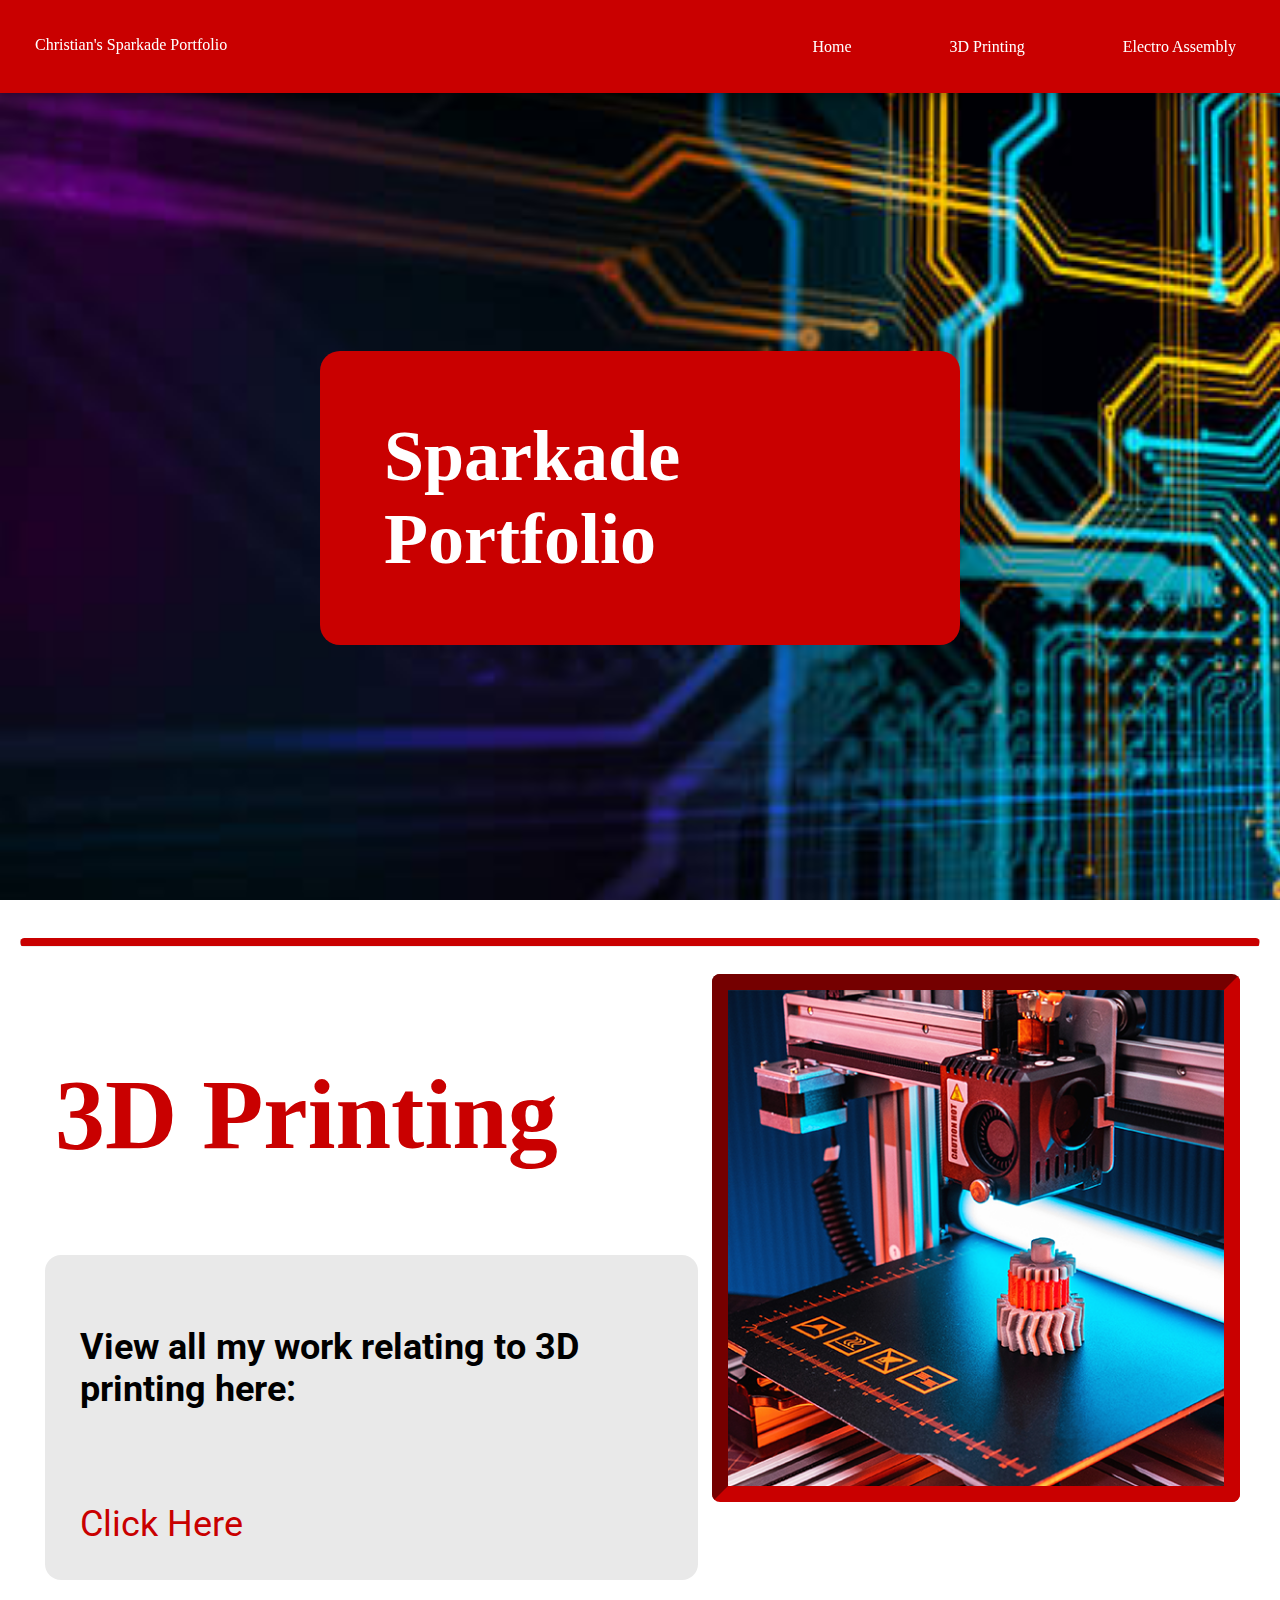
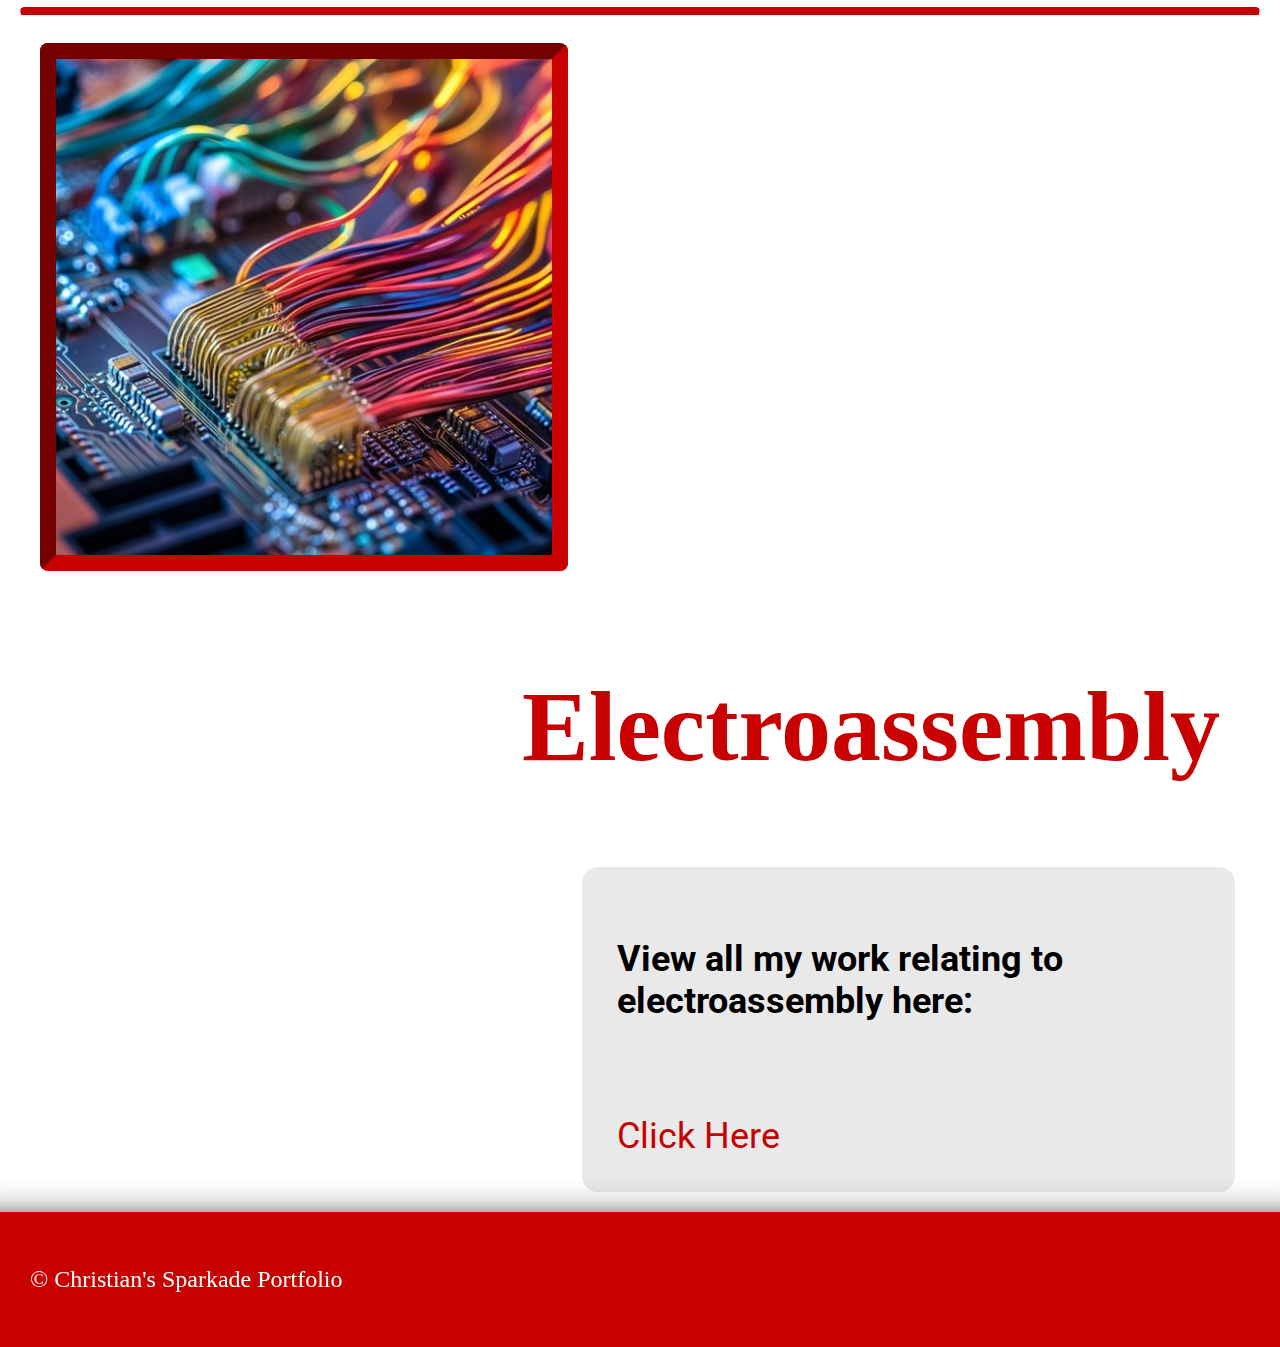
<file: index.html>
<!DOCTYPE html>
<html>
    <head>
        <title>Christian's Programming Site</title>
        <meta name="viewport" content="width=device-width, initial-scale=1.0">
        <link rel="stylesheet" href="style.css">
        <link rel="preconnect" href="https://fonts.googleapis.com">
        <link rel="preconnect" href="https://fonts.gstatic.com" crossorigin>
        <link href="https://fonts.googleapis.com/css2?family=Roboto:ital,wght@0,100..900;1,100..900&display=swap" rel="stylesheet">
        <link href="https://fonts.cdnfonts.com/css/product-sans" rel="stylesheet">
    </head>
    <body>
        <nav>
            <p>
                <span id="title">Christian's Sparkade Portfolio</span> 
                <span>
                    <button class="button" id="electroButton">Electro Assembly</button> 
                    <button class="button" id="threeDbutton">3D Printing</button>
                    <button class="button" id="homeButton">Home</button>
                </span>
            </p>
        </nav>
        <div class="homeHeader">
            <img id="headerBanner" src="Images/programming.jpg">
        </div>
        <div>
            <h1 id="homeHeaderText">Sparkade Portfolio</h1>
        </div>
        <main>
            <div class="content">
                <hr class="horizontalLine">
                <br>
                <div class="overHeader">
                    <img src="Images/3dprinting.png" id="contentImage" style="float:right; margin-right:20px">
                    <h2 id="contentHeader" >3D Printing</h2>
                    <div class="headers">
                        <p id="subHeading">View all my work relating to 3D printing here:</p>
                        <br><br><br>
                        <a href="3Dprinting.html" class="headingLink">Click Here</a>
                    </div>
                </div>
                <br>
                <hr class="horizontalLine">
                <br>
                <img src="Images/circuitry.jpg" id="contentImage" style="float: left; margin-right: 10px; margin-bottom: 15px; margin-left: 20px;">
                <h2 id="contentHeader" style="float: right; margin-right: 40px;">Electroassembly</h2>
                <div class="headers" style="float: right; margin-right: 25px;">
                    <p id="subHeading">View all my work relating to electroassembly here:</p>
                    <br><br><br>
                    <a href="electroassembly.html" class="headingLink">Click Here</a>
                </div>
            </div>
        </main>
        <footer>
            <p>© Christian's Sparkade Portfolio</p>
        </footer>
    </body>
    <script src="script.js"></script>
</html>
</file>
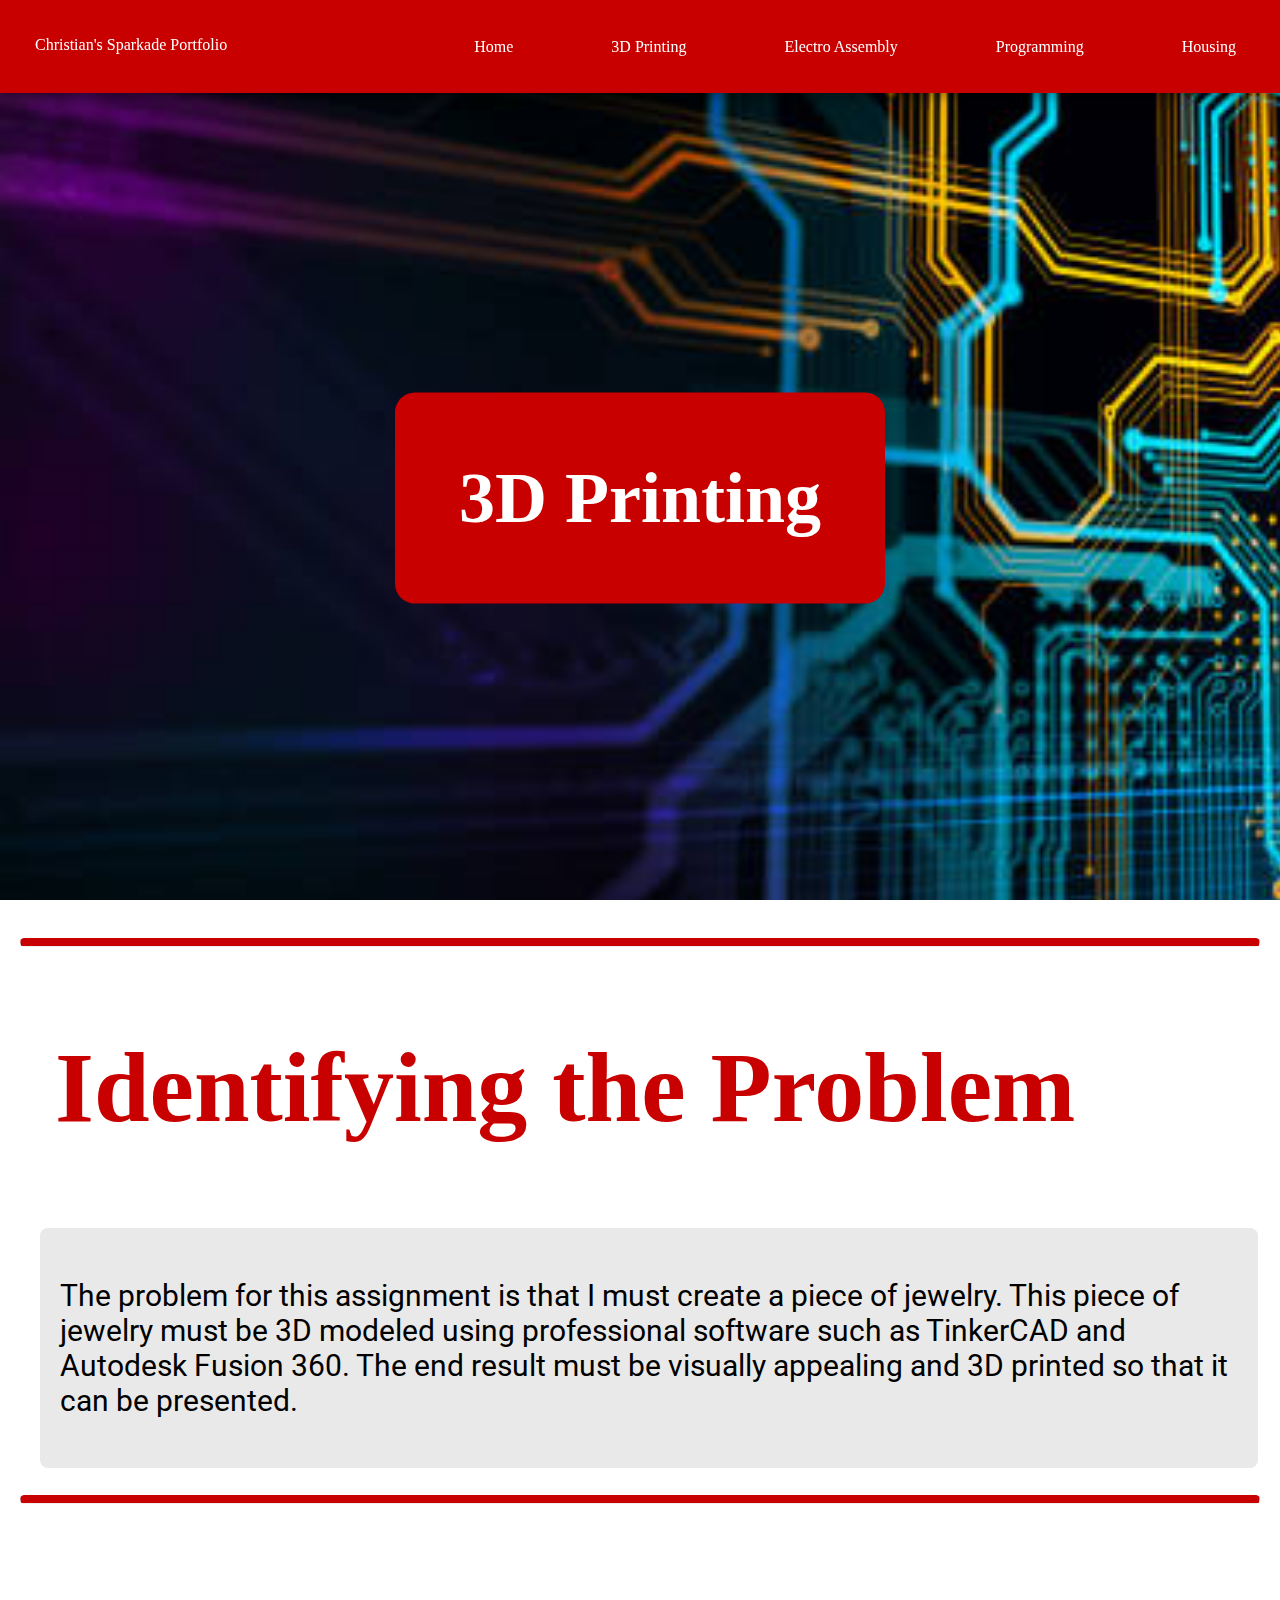
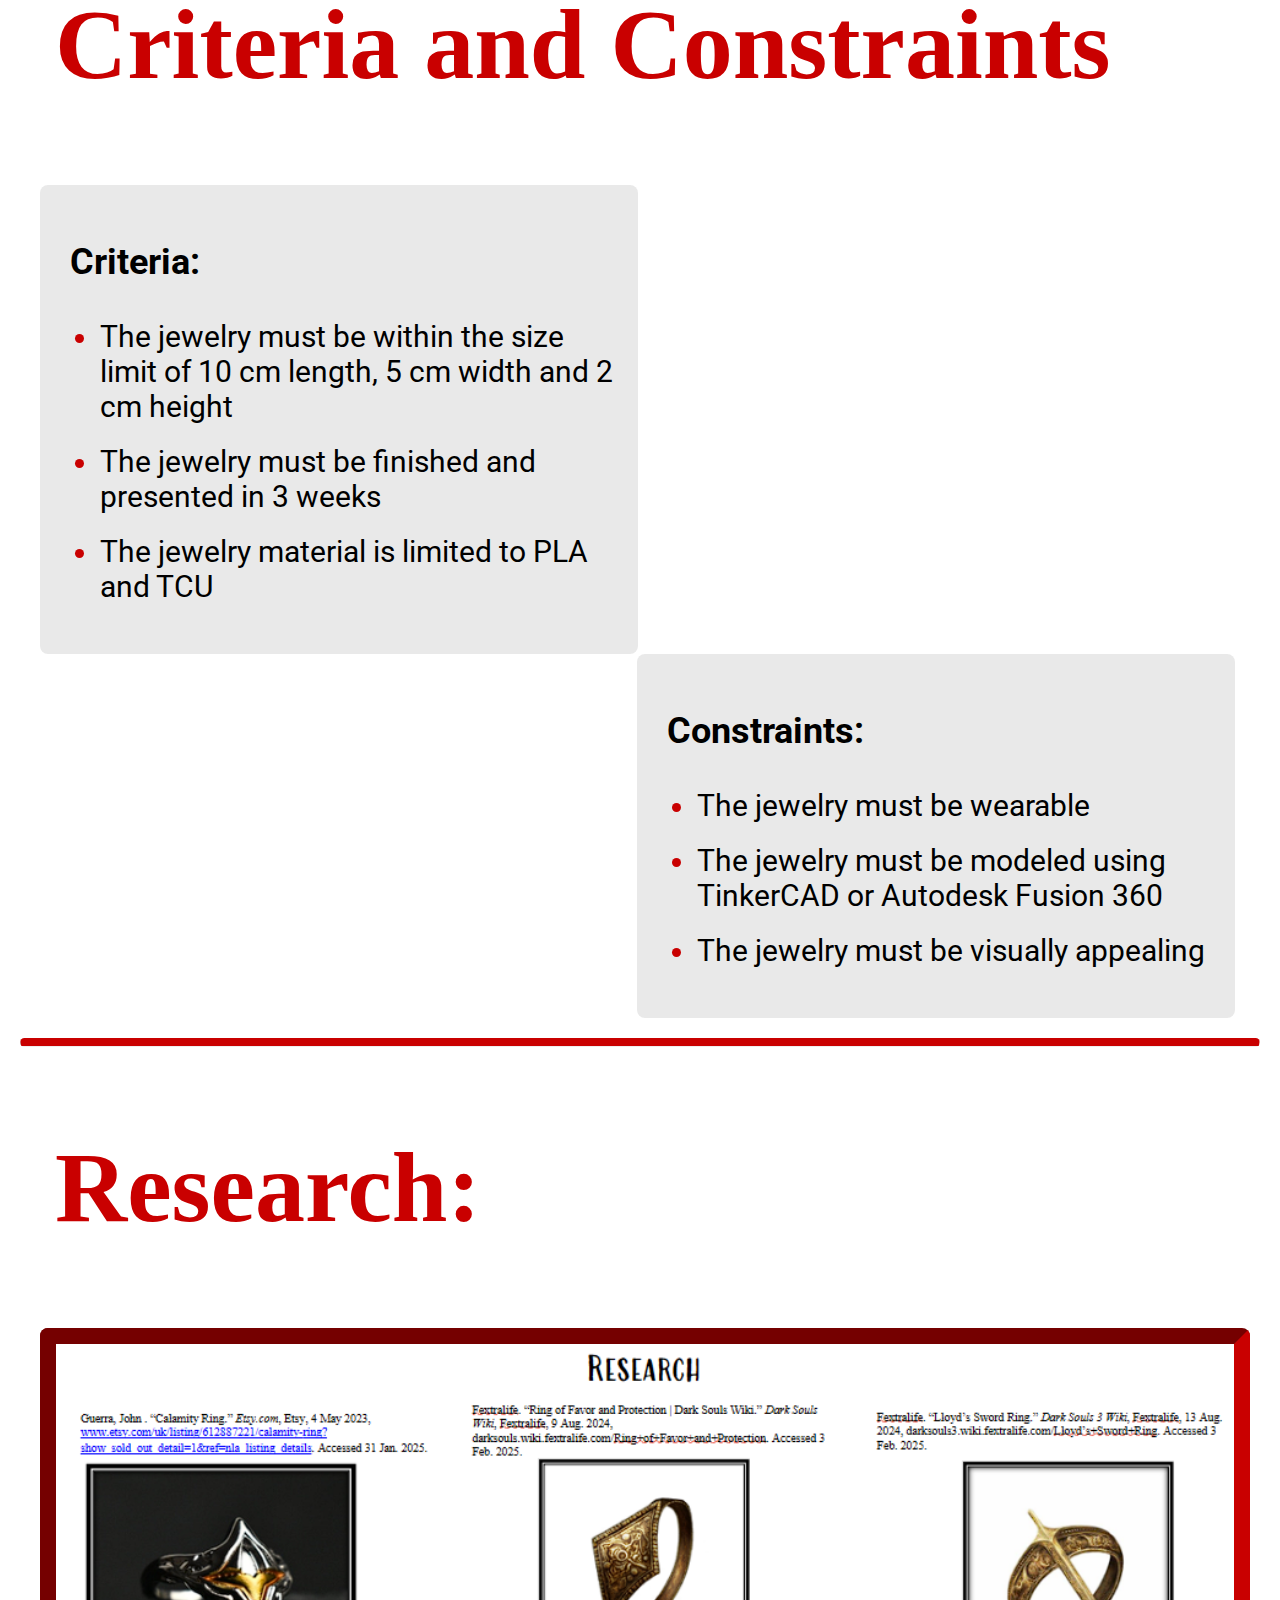
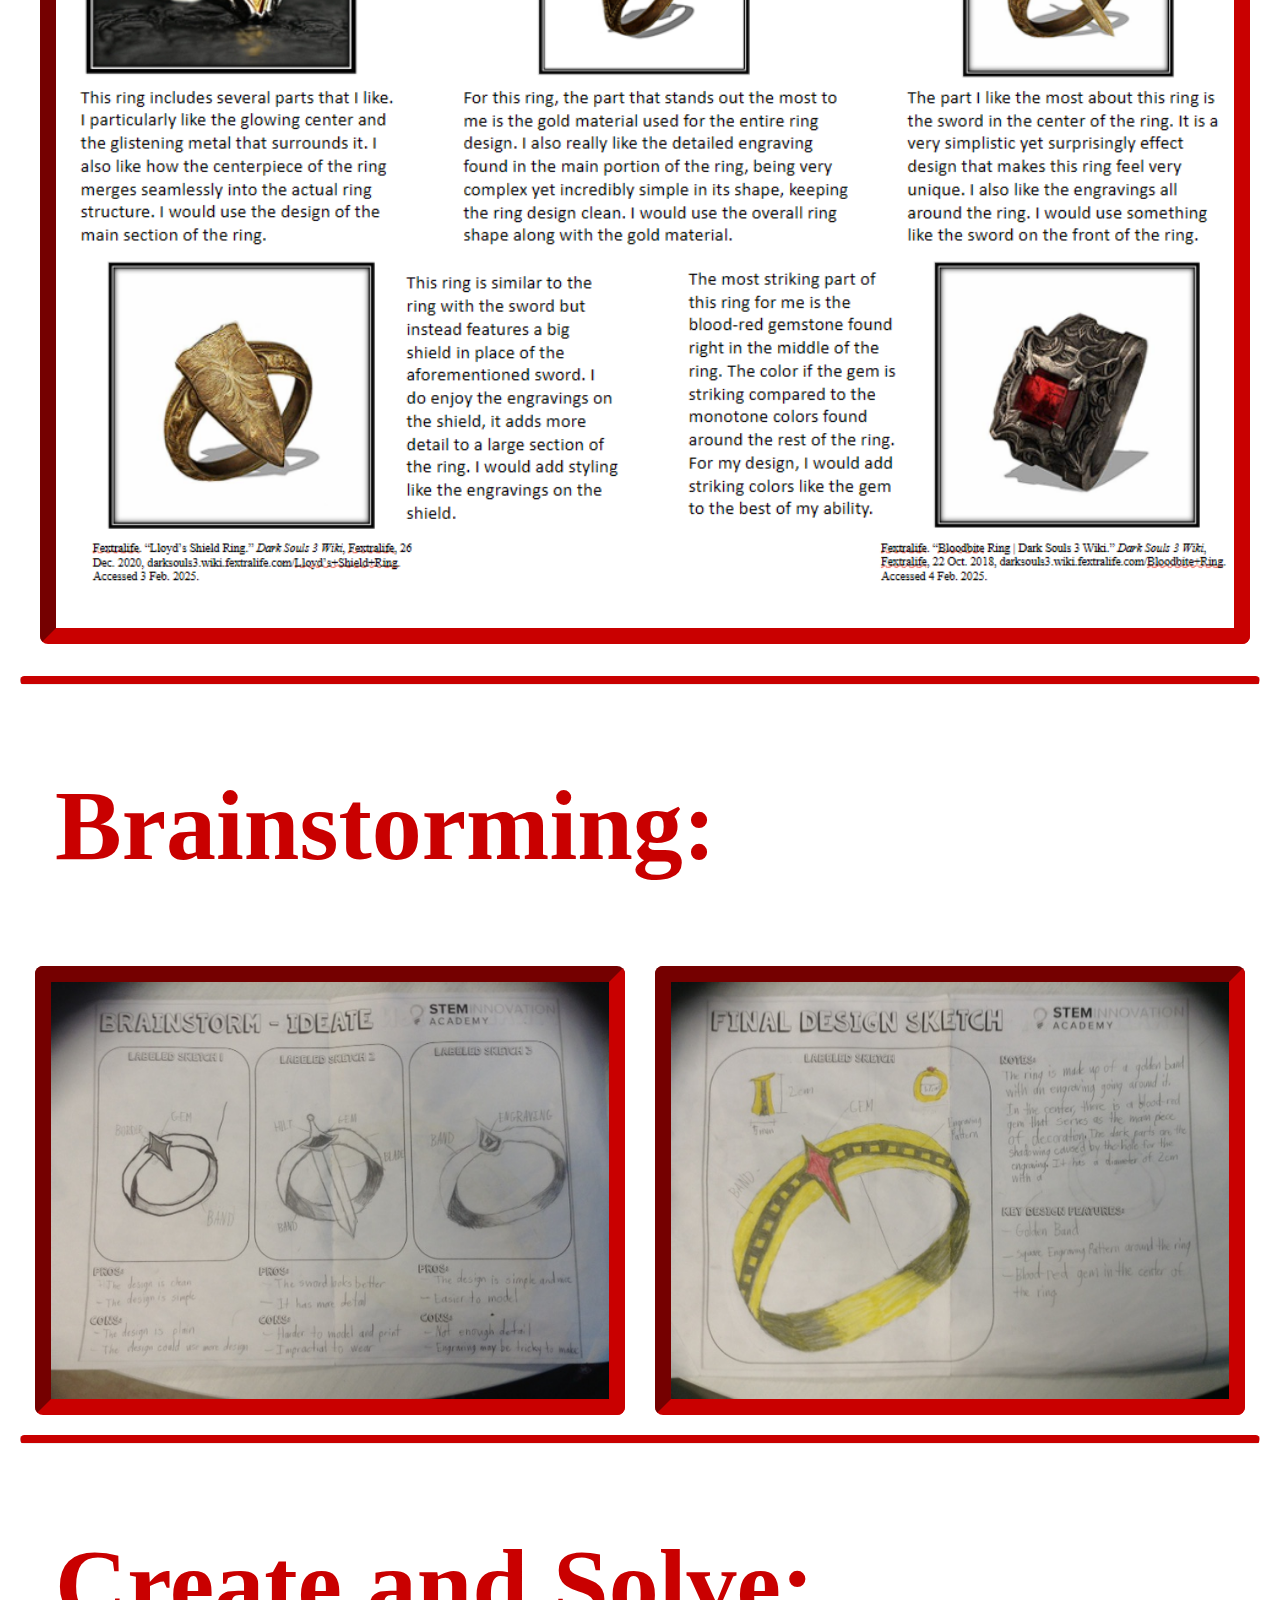
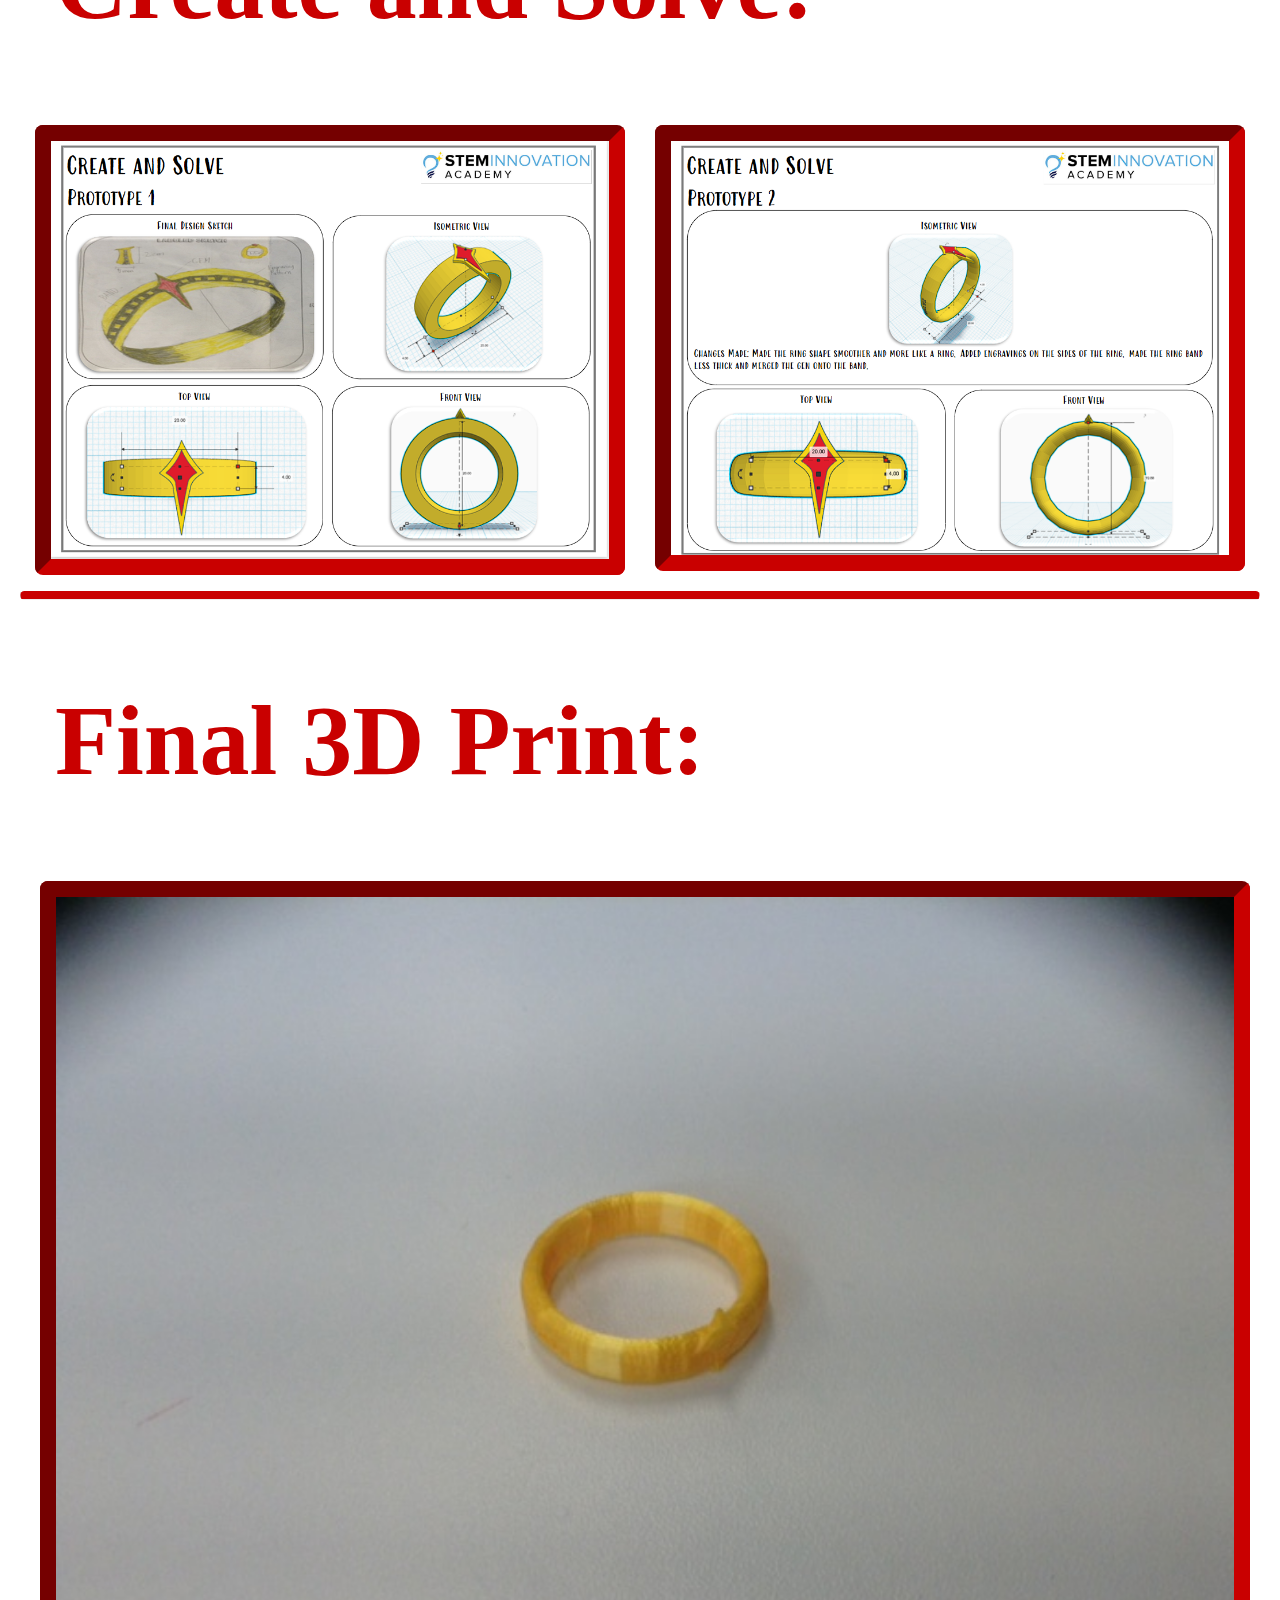
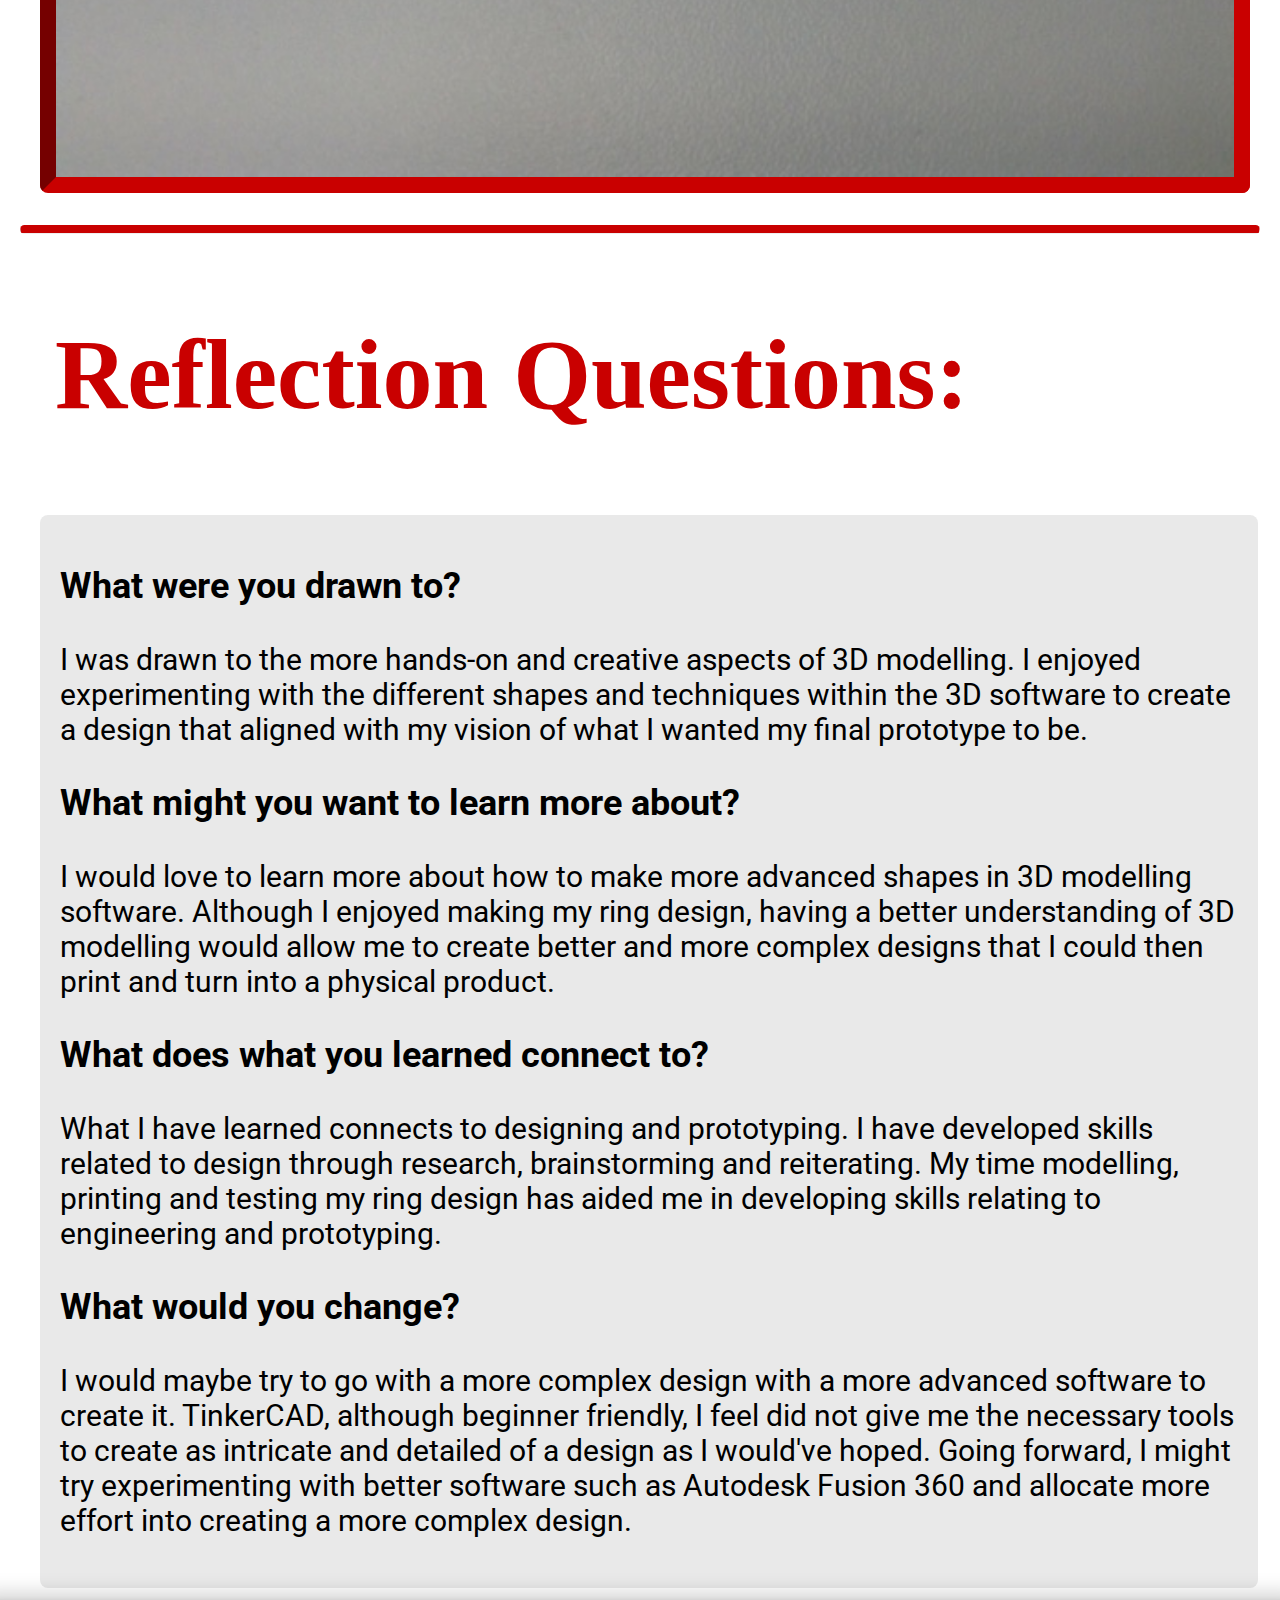
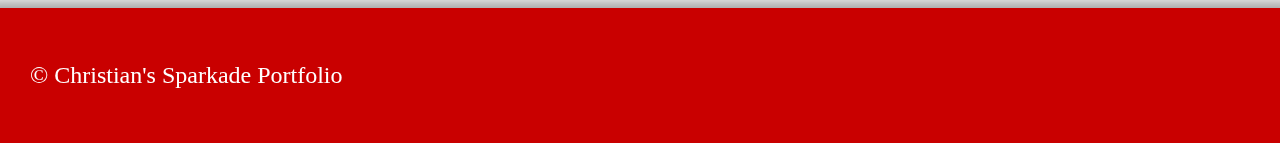
<file: 3dprinting.html>
<!DOCTYPE html>
<html>
    <head>
        <title>Christian's Programming Site</title>
        <meta name="viewport" content="width=device-width, initial-scale=1.0">
        <link rel="stylesheet" href="style.css">
        <link rel="preconnect" href="https://fonts.googleapis.com">
        <link rel="preconnect" href="https://fonts.gstatic.com" crossorigin>
        <link href="https://fonts.googleapis.com/css2?family=Roboto:ital,wght@0,100..900;1,100..900&display=swap" rel="stylesheet">
        <link href="https://fonts.cdnfonts.com/css/product-sans" rel="stylesheet">
    </head>
    <body>
        <nav>
            <p>
                <span id="title">Christian's Sparkade Portfolio</span> 
                <span>
                    <button class="button" id="housingButton">Housing</button>
                    <button class="button" id="gameButton">Programming</button>
                    <button class="button" id="electroButton">Electro Assembly</button> 
                    <button class="button" id="threeDbutton">3D Printing</button>
                    <button class="button" id="homeButton">Home</button>
                </span>
            </p>
        </nav>
        <div class="homeHeader">
            <img id="headerBanner" src="Images/programming.jpg">
        </div>
        <div>
            <h1 id="homeHeaderText">3D Printing</h1>
        </div>
        <main>
            <div class="content">
                <hr class="horizontalLine">
                <h2 id="contentHeader" >Identifying the Problem</h2>
                <div class="textContent">
                    <p id="text">The problem for this assignment is that I must create a piece of jewelry. 
                        This piece of jewelry must be 3D modeled using professional software such as TinkerCAD and Autodesk Fusion 360. 
                        The end result must be visually appealing and 3D printed so that it can be presented. </p>
                </div>
                <br>
                <hr class="horizontalLine">
                <h2 id="contentHeader" >Criteria and Constraints</h2>
                <div class="textContent" style="float:left; width:45%">
                    <p id="subHeading" style="margin-left: 10px;">Criteria:</p>
                    <ul id="text">
                        <li>The jewelry must be within the size limit of 10 cm length, 5 cm width and 2 cm height</li>
                        <li>The jewelry must be finished and presented in 3 weeks</li>
                        <li>The jewelry material is limited to PLA and TCU​</li>
                    </ul>
                </div>
                <div class="textContent" style="float:right; width:45%; margin-right: 25px; margin-bottom: 20px;">
                    <p id="subHeading" style="margin-left: 10px;">Constraints:</p>
                    <ul id="text">
                        <li>The jewelry must be wearable​</li>
                        <li>The jewelry must be modeled using TinkerCAD or Autodesk Fusion 360​​</li>
                        <li>The jewelry must be visually appealing</li>
                    </ul>
                </div>
                <hr class="horizontalLine">
                <h2 id="contentHeader">Research:</h2>
                <img src="Images/research.png" id="contentImage" style="width: 95%; margin-left: 20px; margin-bottom: 20px;">
                <hr class="horizontalLine">
                <h2 id="contentHeader">Brainstorming:</h2>
                <img src="Images/sketches.jpg" id="contentImage" style="width: 45%; float: left; margin-left: 15px;">
                <img src="Images/finalsketch.jpg" id="contentImage" style="width: 45%; float: right; margin-bottom: 20px; margin-right: 15px;">
                <hr class="horizontalLine">
                <h2 id="contentHeader">Create and Solve:</h2>
                <img src="Images/createandsolve1.png" id="contentImage" style="width: 45%; float: left; margin-left: 15px;">
                <img src="Images/createandsolve2.png" id="contentImage" style="width: 45%; float: right; margin-bottom: 20px; margin-right: 15px;">
                <hr class="horizontalLine">
                <h2 id="contentHeader">Final 3D Print:</h2>
                <img src="Images/finalring.jpg" id="contentImage" style="width: 95%; margin-left: 20px; margin-bottom: 20px;">
                <br>
                <hr class="horizontalLine">
                <h2 id="contentHeader">Reflection Questions:</h2>
                <div class="textContent">
                    <p id="text"><span id="subHeading">What were you drawn to?</span><br>
                        I was drawn to the more hands-on and creative aspects of 3D modelling. I enjoyed experimenting with the different shapes and techniques within
                        the 3D software to create a design that aligned with my vision of what I wanted my final prototype to be.
                        <br><br><span id="subHeading">What might you want to learn more about?</span><br>
                        I would love to learn more about how to make more advanced shapes in 3D modelling software. Although I enjoyed making my ring design, having a 
                        better understanding of 3D modelling would allow me to create better and more complex designs that I could then print and turn into a physical
                        product.
                        <br><br><span id="subHeading">What does what you learned connect to?</span><br>
                        What I have learned connects to designing and prototyping. I have developed skills related to design through research, brainstorming and 
                        reiterating. My time modelling, printing and testing my ring design has aided me in developing skills relating to engineering and prototyping.
                        <br><br><span id="subHeading">What would you change?</span><br>
                        I would maybe try to go with a more complex design with a more advanced software to create it. TinkerCAD, although beginner friendly, I feel did
                        not give me the necessary tools to create as intricate and detailed of a design as I would've hoped. Going forward, I might try experimenting
                        with better software such as Autodesk Fusion 360 and allocate more effort into creating a more complex design. 
                    </p>
                </div>
            </div>
        </main>
        <footer>
            <p>© Christian's Sparkade Portfolio</p>
        </footer>
    </body>
    <script src="script.js"></script>
</html>
</file>
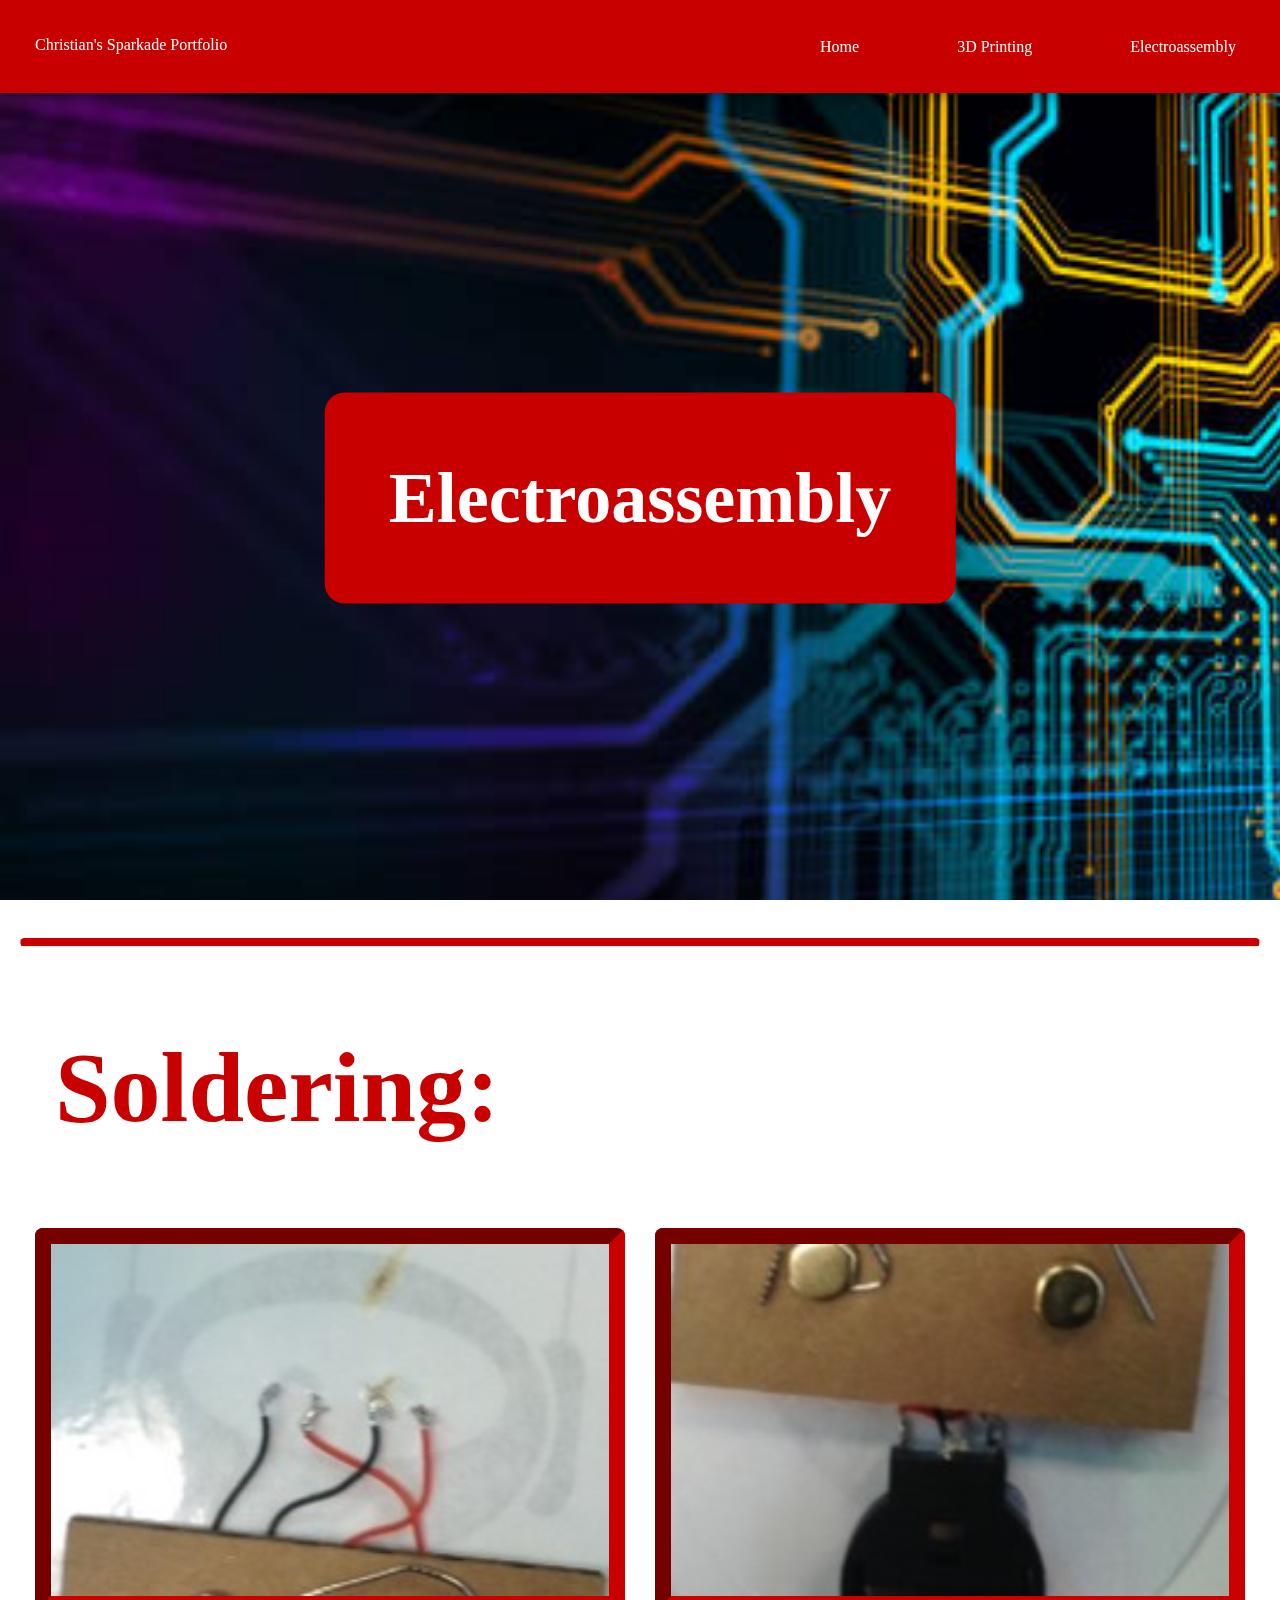
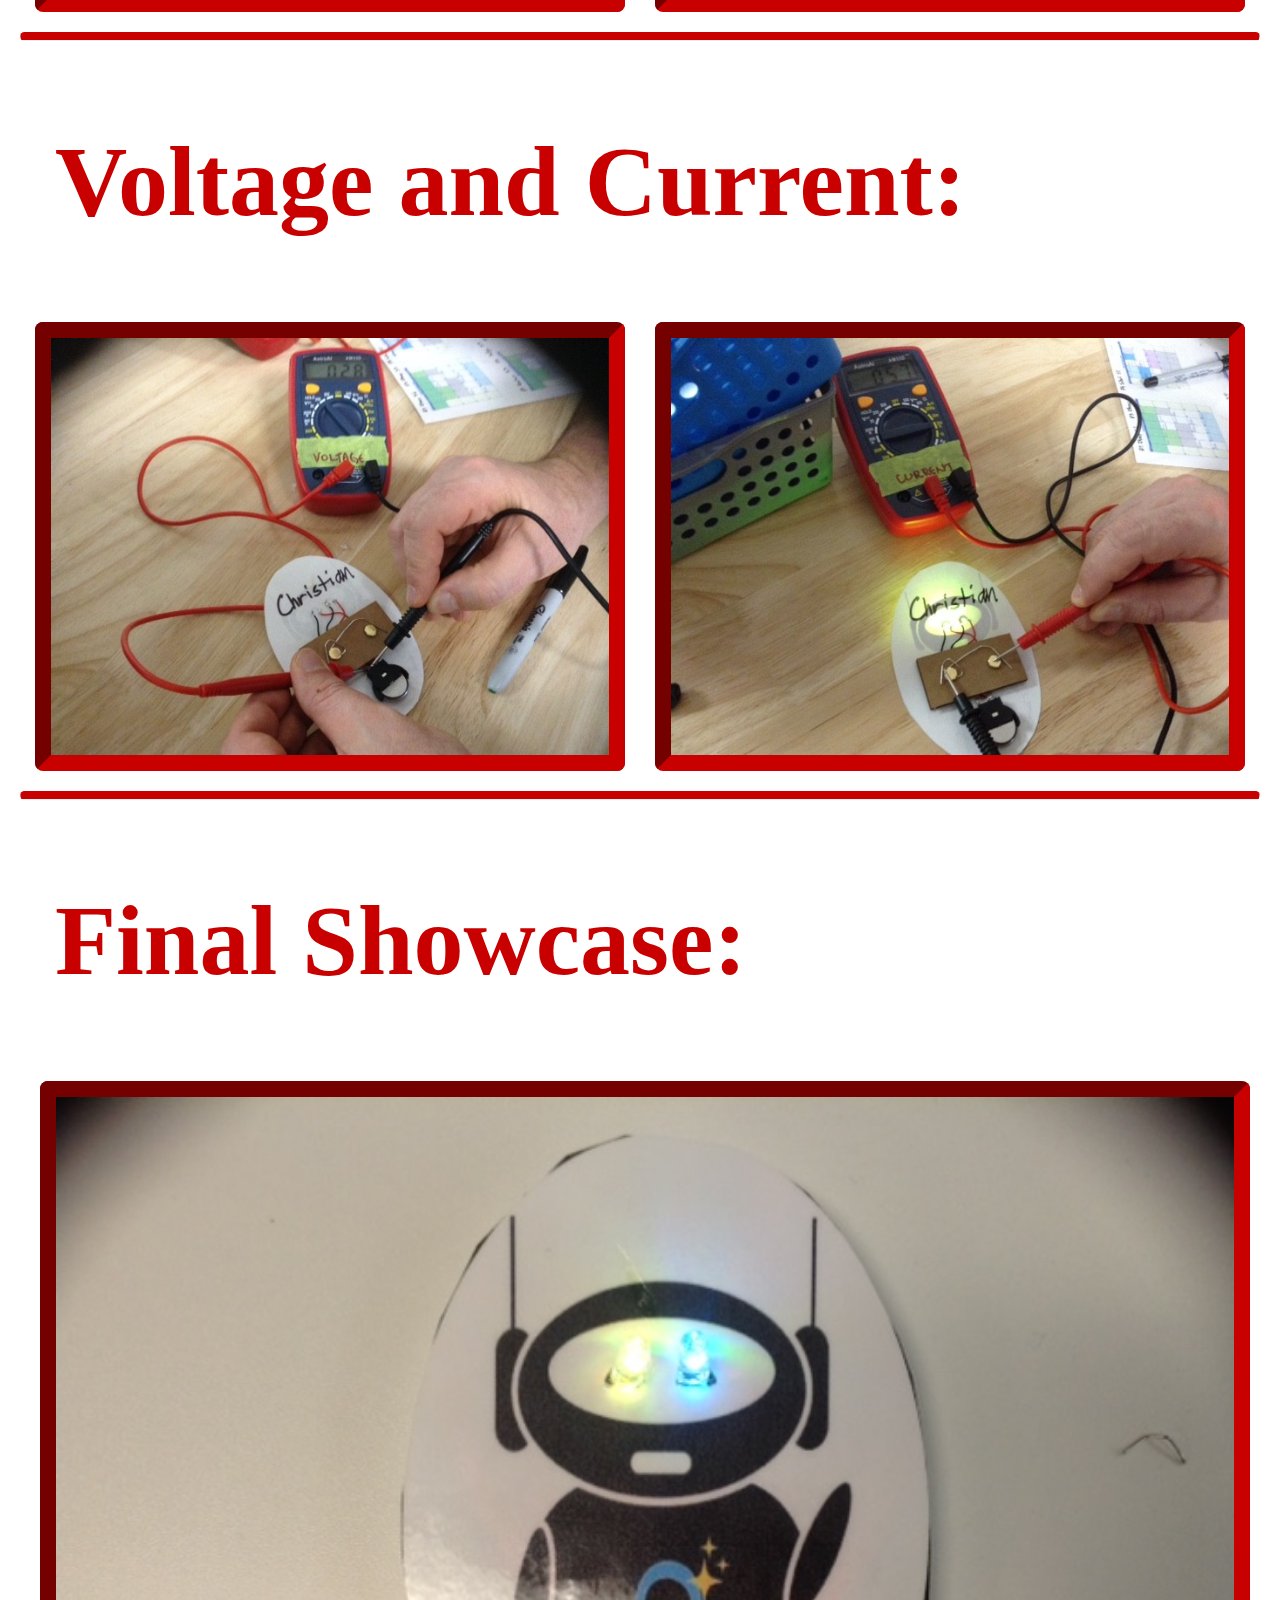
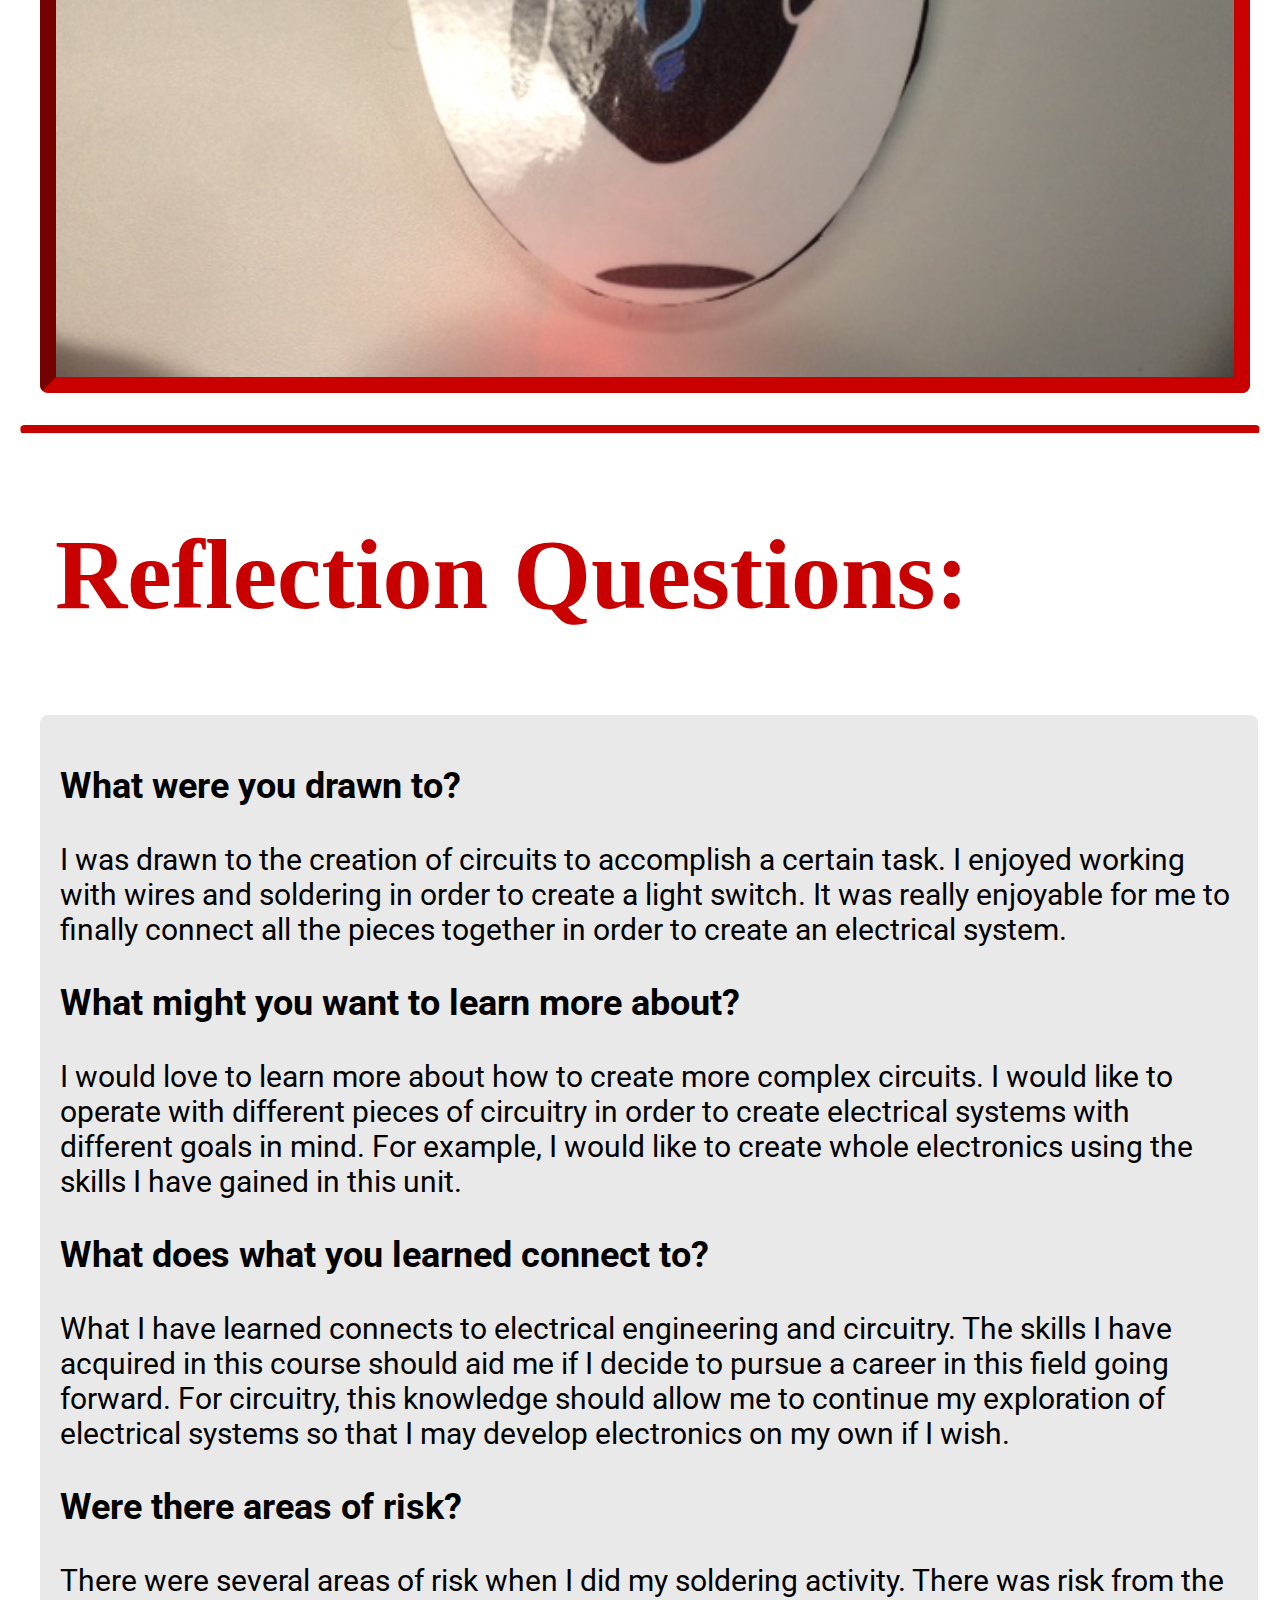
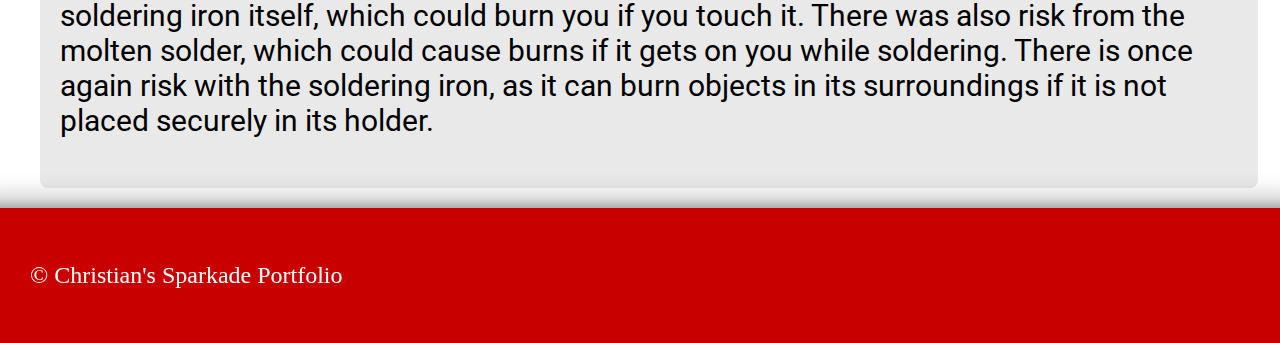
<file: electroassembly.html>
<!DOCTYPE html>
<html>
    <head>
        <title>Christian's Programming Site</title>
        <meta name="viewport" content="width=device-width, initial-scale=1.0">
        <link rel="stylesheet" href="style.css">
        <link rel="preconnect" href="https://fonts.googleapis.com">
        <link rel="preconnect" href="https://fonts.gstatic.com" crossorigin>
        <link href="https://fonts.googleapis.com/css2?family=Roboto:ital,wght@0,100..900;1,100..900&display=swap" rel="stylesheet">
        <link href="https://fonts.cdnfonts.com/css/product-sans" rel="stylesheet">
    </head>
    <body>
        <nav>
            <p>
                <span id="title">Christian's Sparkade Portfolio</span> 
                <span>
                    <button class="button" id="electroButton">Electroassembly</button> 
                    <button class="button" id="threeDbutton">3D Printing</button>
                    <button class="button" id="homeButton">Home</button>
                </span>
            </p>
        </nav>
        <div class="homeHeader">
            <img id="headerBanner" src="Images/programming.jpg">
        </div>
        <div>
            <h1 id="homeHeaderText">Electroassembly</h1>
        </div>
        <main>
            <div class="content">
                <hr class="horizontalLine">
                <h2 id="contentHeader" >Soldering:</h2>
                <img src="Images/soldering1.jpg" id="contentImage" style="width: 45%; float: left; margin-left: 15px;">
                <img src="Images/soldering2.jpg" id="contentImage" style="width: 45%; float: right; margin-bottom: 20px; margin-right: 15px;">
                <hr class="horizontalLine">
                <h2 id="contentHeader" >Voltage and Current:</h2>
                <img src="Images/voltage.jpg" id="contentImage" style="width: 45%; float: left; margin-left: 15px;">
                <img src="Images/current.jpg" id="contentImage" style="width: 45%; float: right; margin-bottom: 20px; margin-right: 15px;">
                <hr class="horizontalLine">
                <h2 id="contentHeader" >Final Showcase:</h2>
                <img src="Images/finalbot.jpg" id="contentImage" style="width: 95%; margin-left: 20px; margin-bottom: 20px;">
                <hr class="horizontalLine">
                <h2 id="contentHeader">Reflection Questions:</h2>
                <div class="textContent">
                    <p id="text"><span id="subHeading">What were you drawn to?</span><br>
                        I was drawn to the creation of circuits to accomplish a certain task. I enjoyed working with wires and soldering in order to create a light 
                        switch. It was really enjoyable for me to finally connect all the pieces together in order to create an electrical system. 
                        <br><br><span id="subHeading">What might you want to learn more about?</span><br>
                        I would love to learn more about how to create more complex circuits. I would like to operate with different pieces of circuitry in order to 
                        create electrical systems with different goals in mind. For example, I would like to create whole electronics using the skills I have gained in 
                        this unit. 
                        <br><br><span id="subHeading">What does what you learned connect to?</span><br>
                        What I have learned connects to electrical engineering and circuitry. The skills I have acquired in this course should aid me if I decide to 
                        pursue a career in this field going forward. For circuitry, this knowledge should allow me to continue my exploration of electrical systems 
                        so that I may develop electronics on my own if I wish. 
                        <br><br><span id="subHeading">Were there areas of risk?</span><br>
                        There were several areas of risk when I did my soldering activity. There was risk from the soldering iron itself, which could burn you if you 
                        touch it. There was also risk from the molten solder, which could cause burns if it gets on you while soldering. There is once again risk with
                        the soldering iron, as it can burn objects in its surroundings if it is not placed securely in its holder. 
                    </p>
                </div>
            </div>
        </main>
        <footer>
            <p>© Christian's Sparkade Portfolio</p>
        </footer>
    </body>
    <script src="script.js"></script>
</html>
</file>
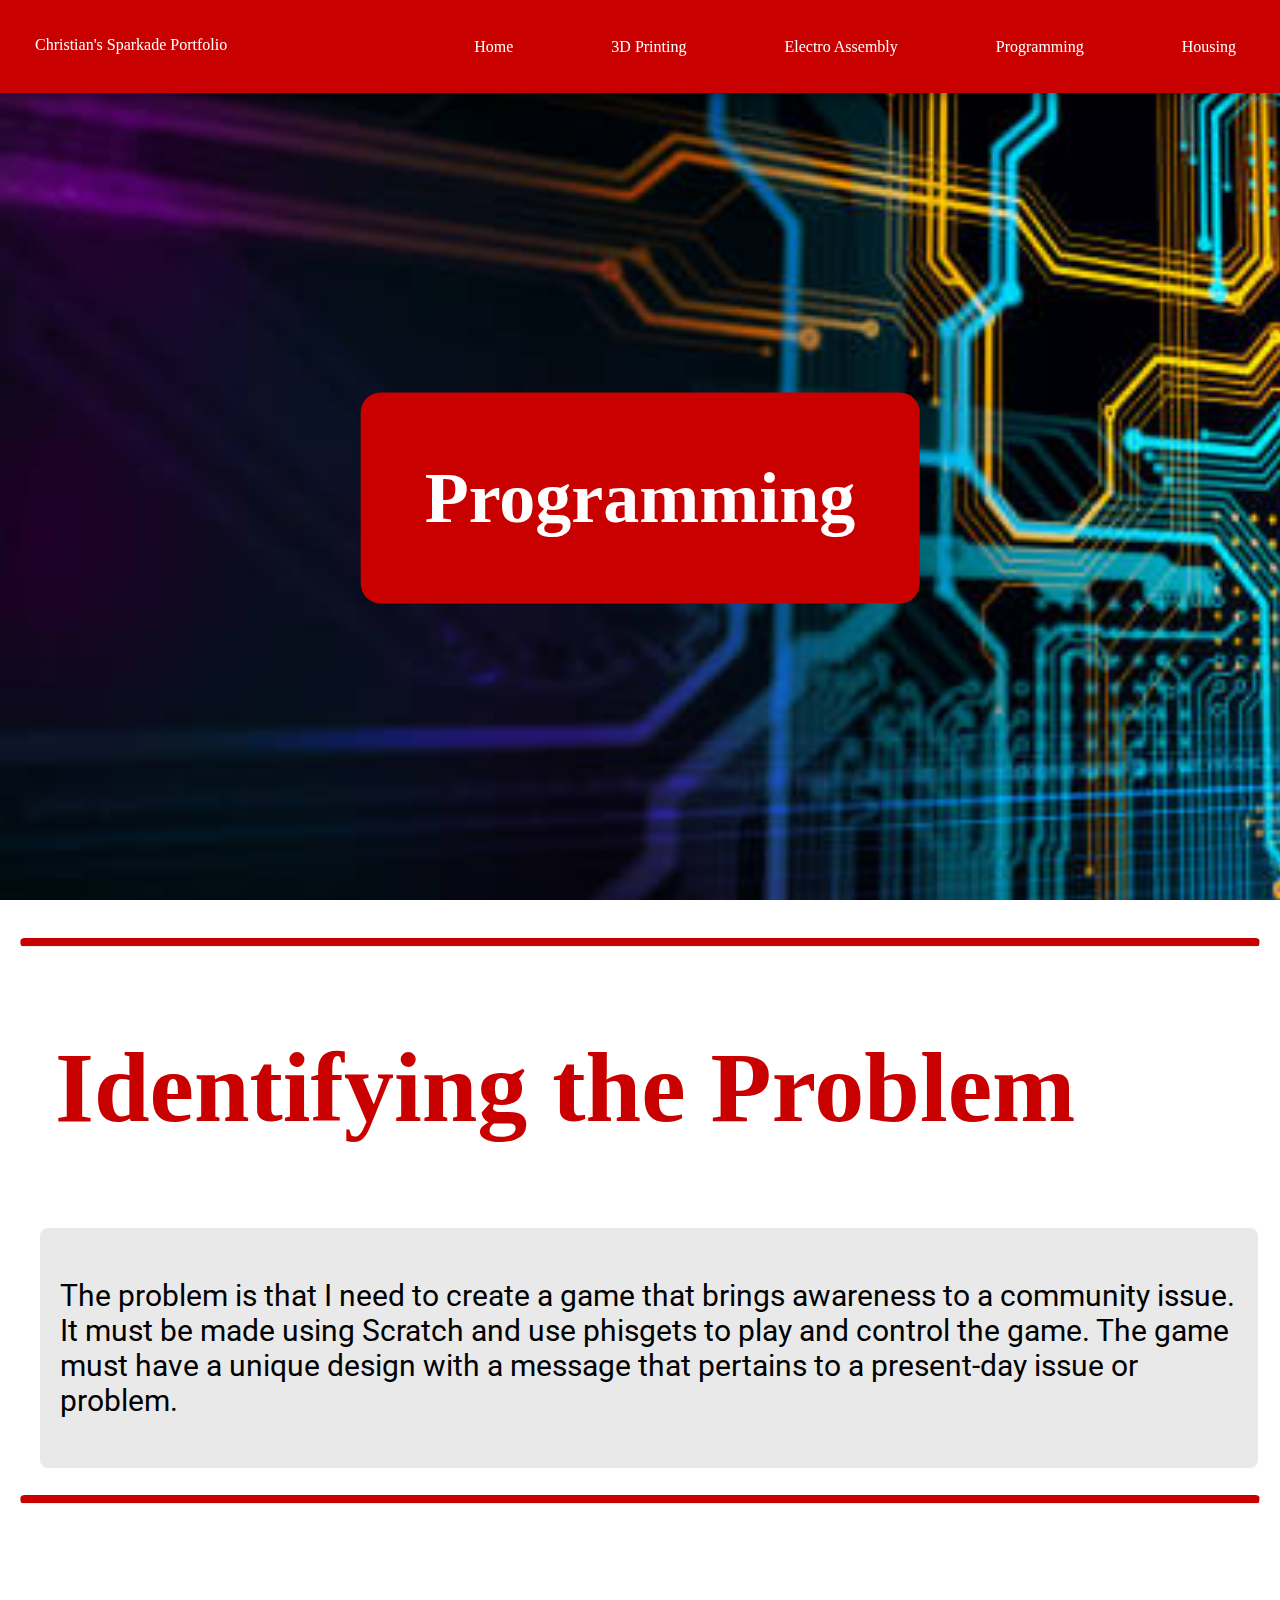
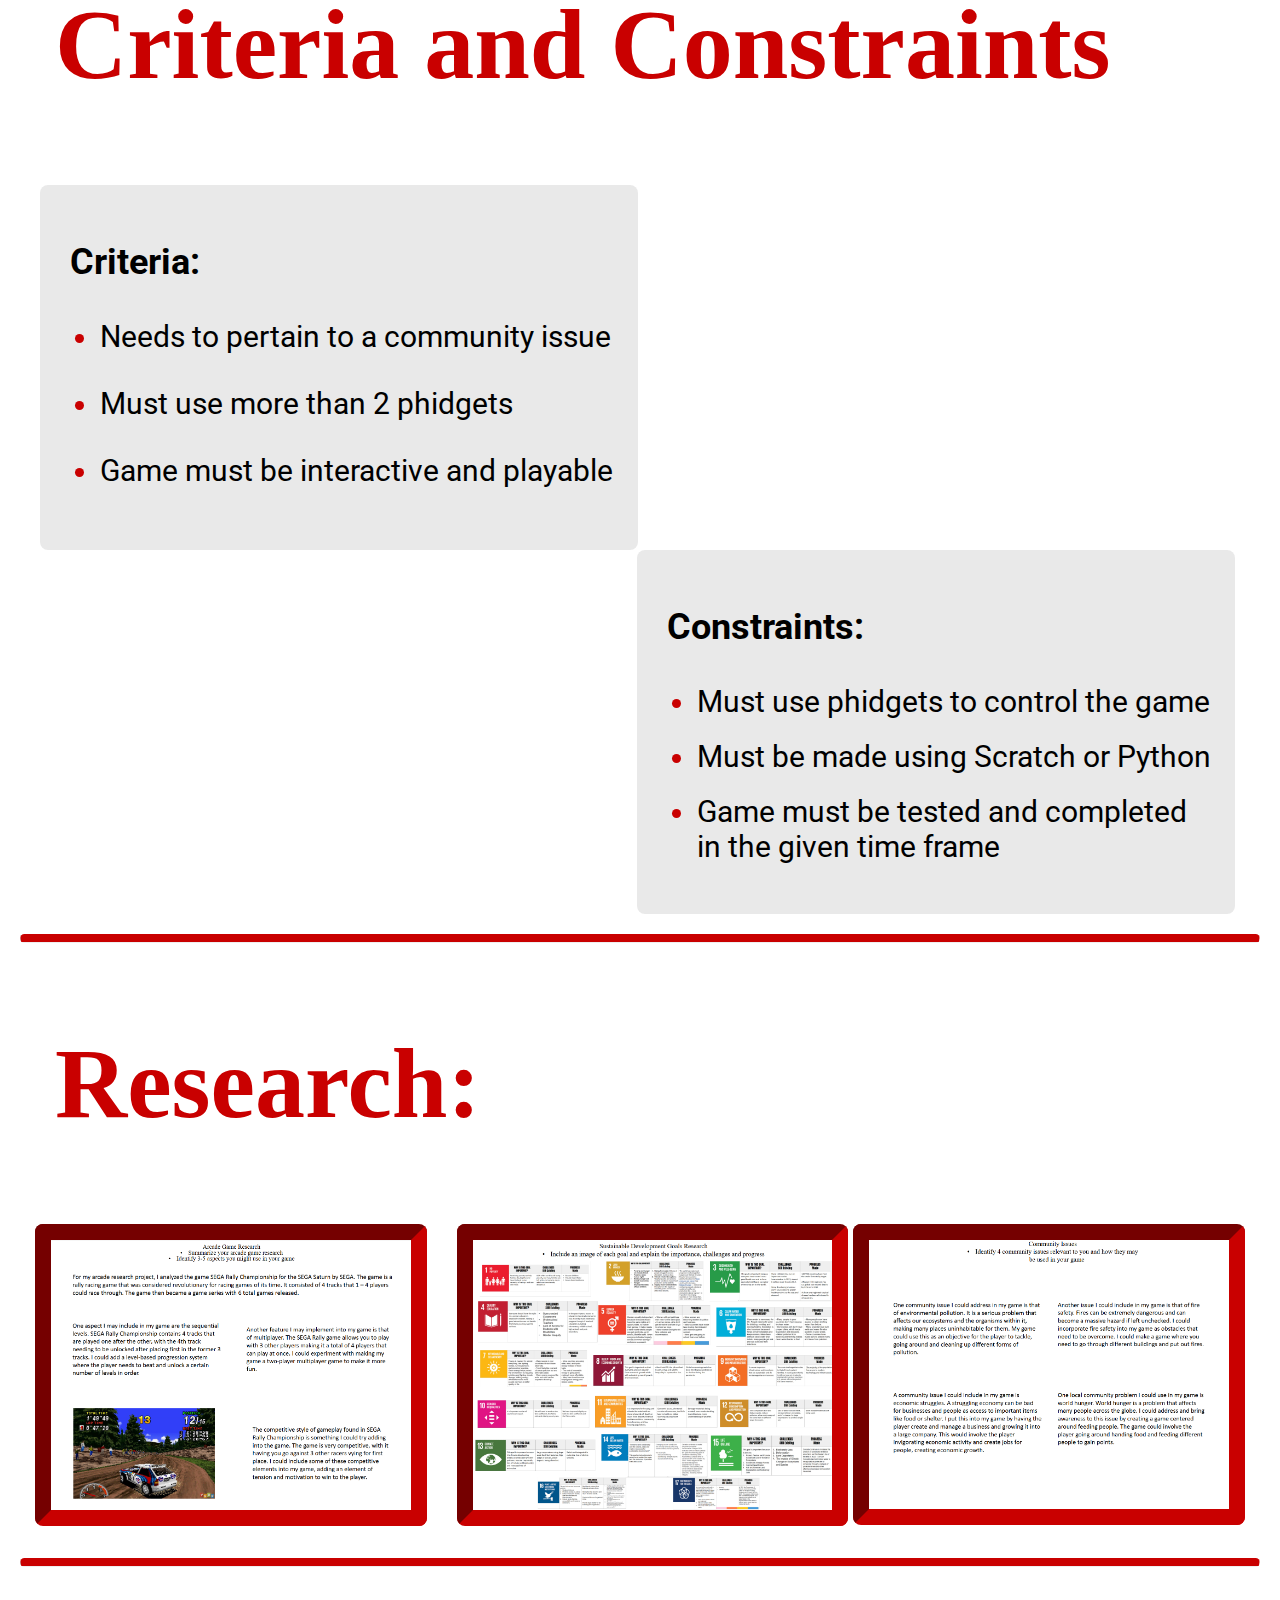
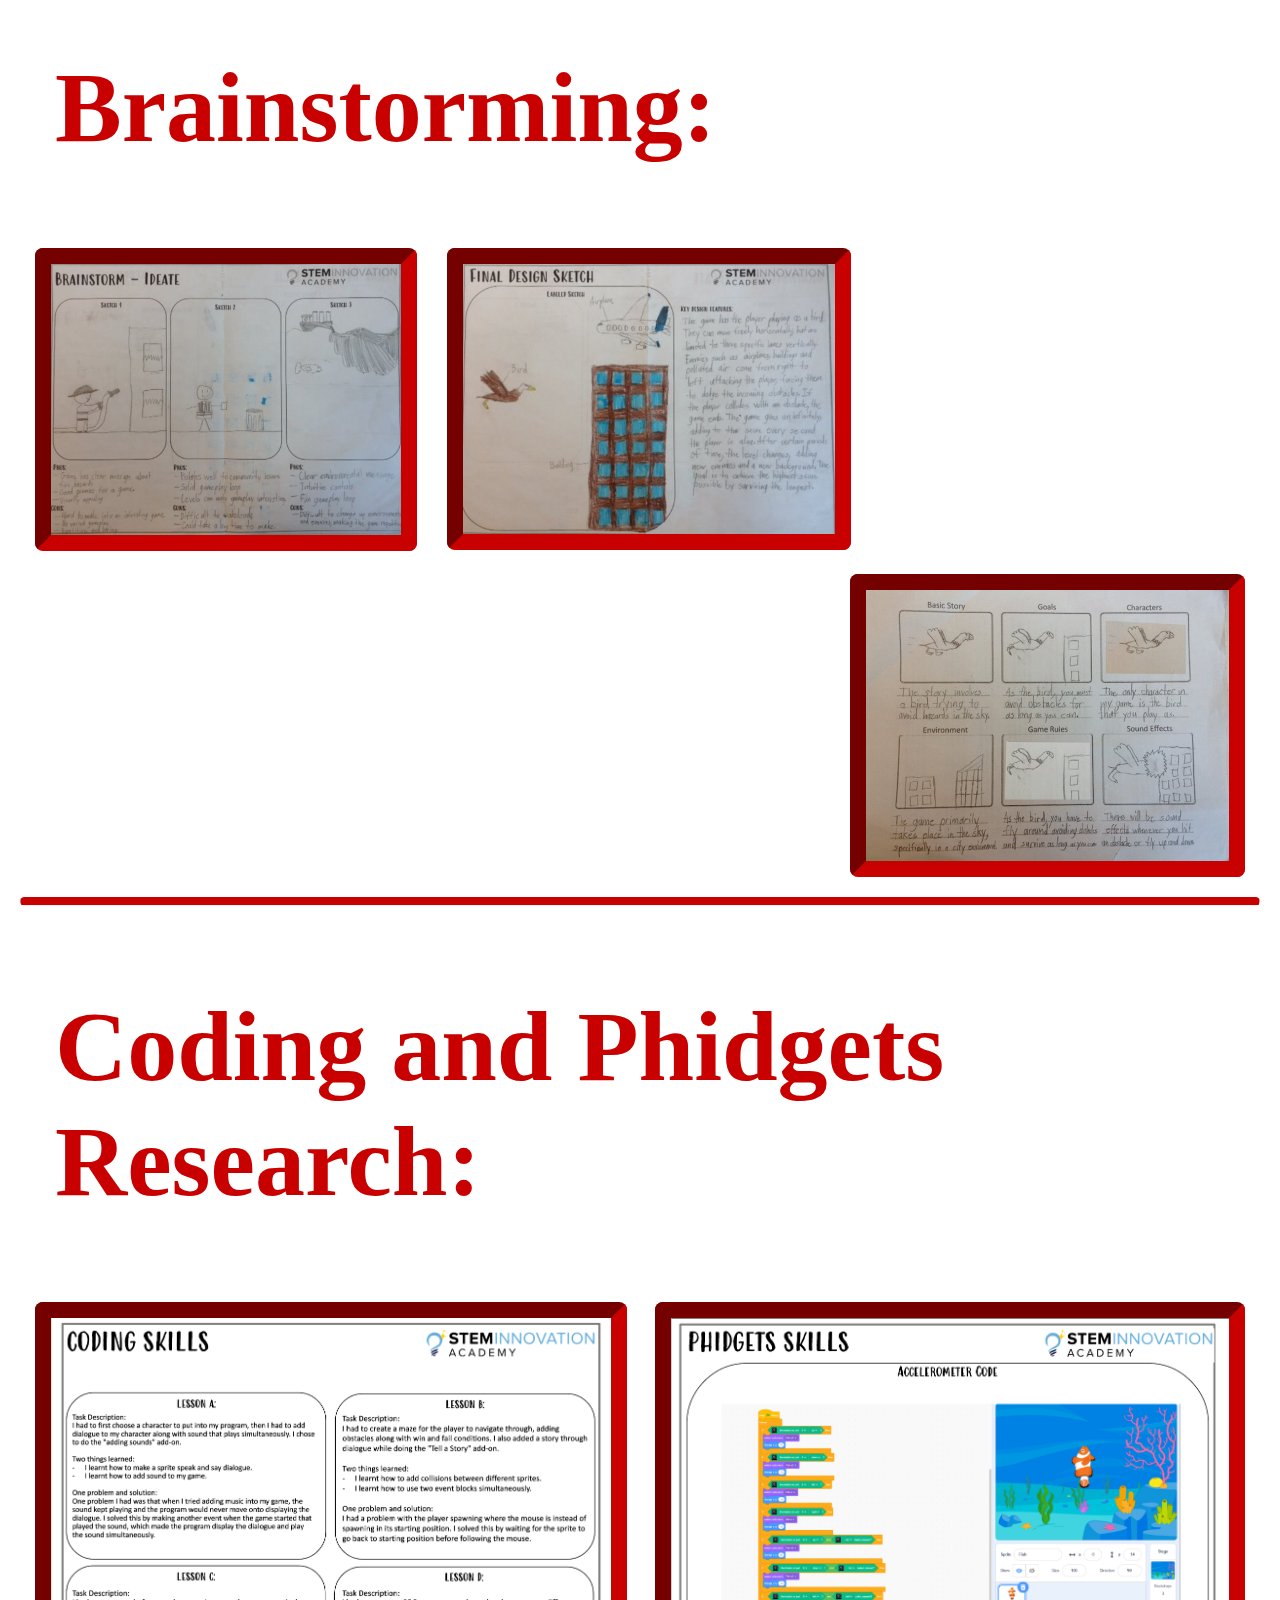
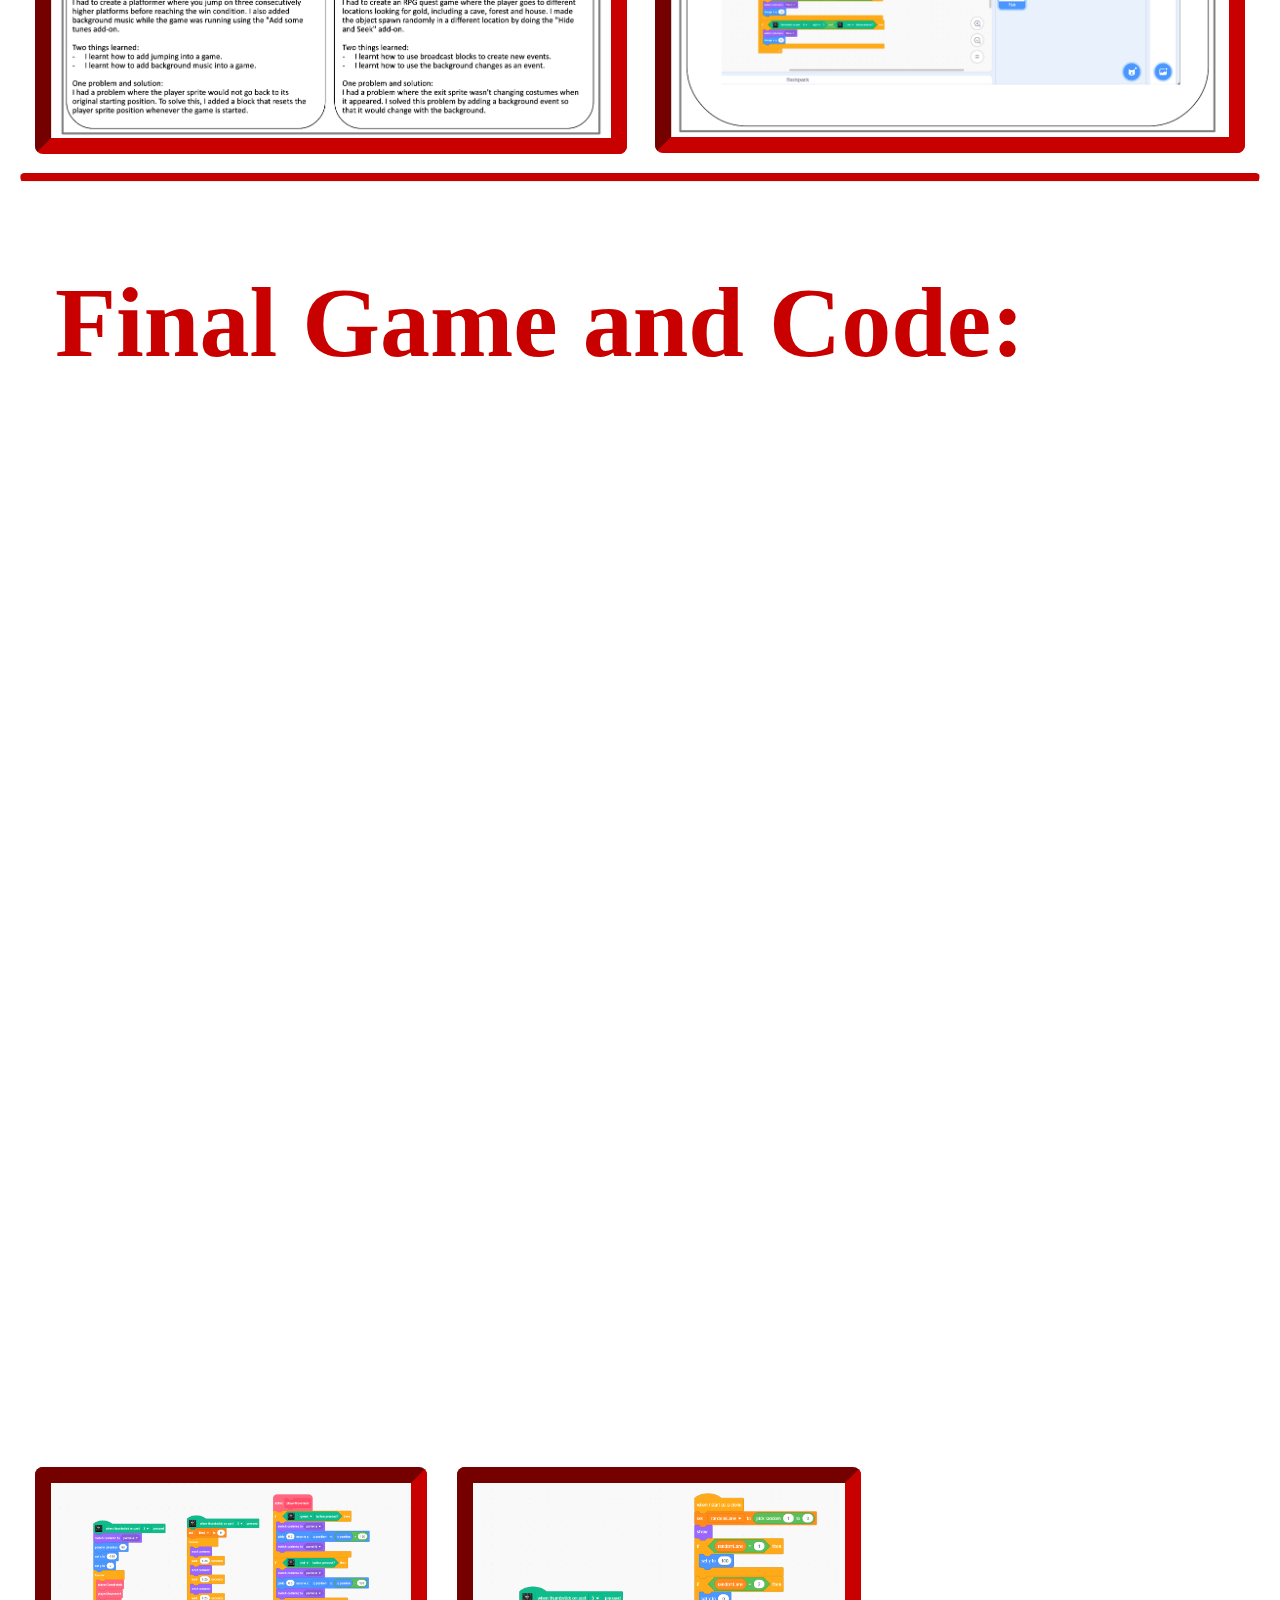
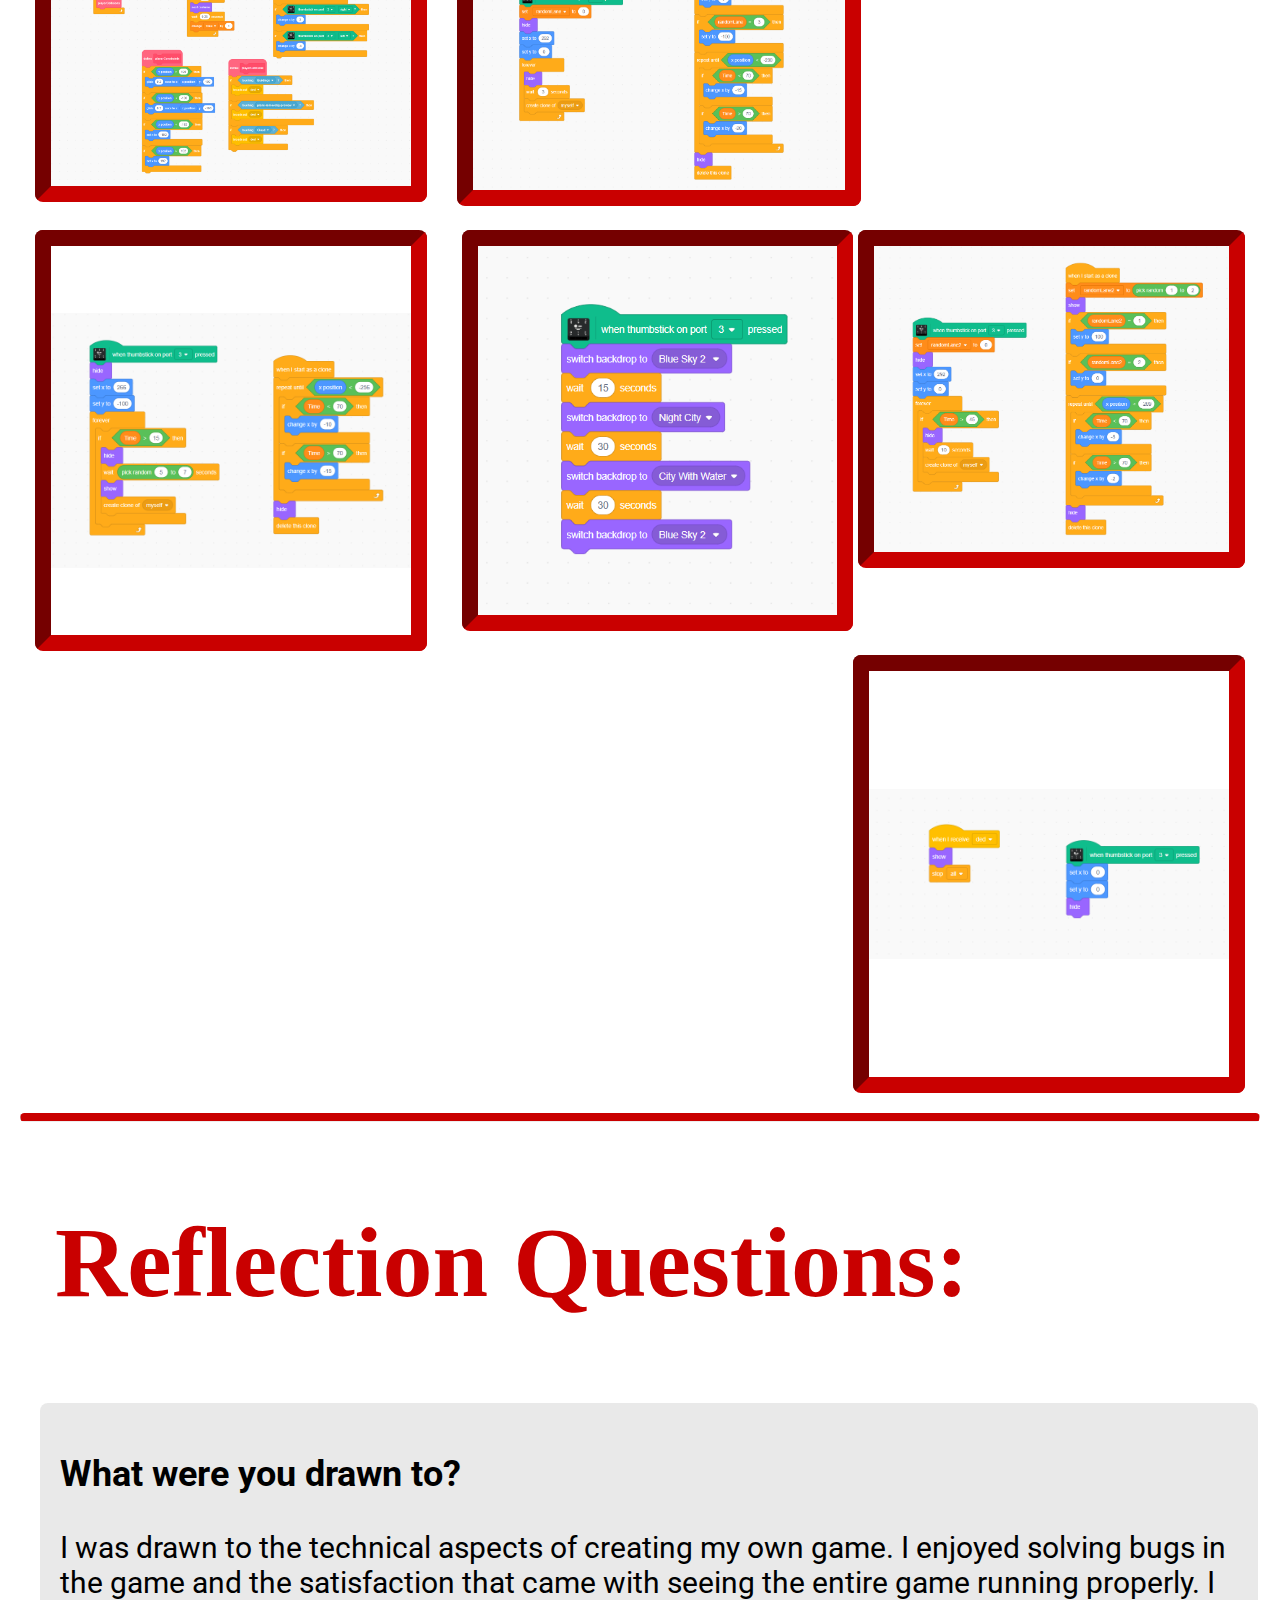
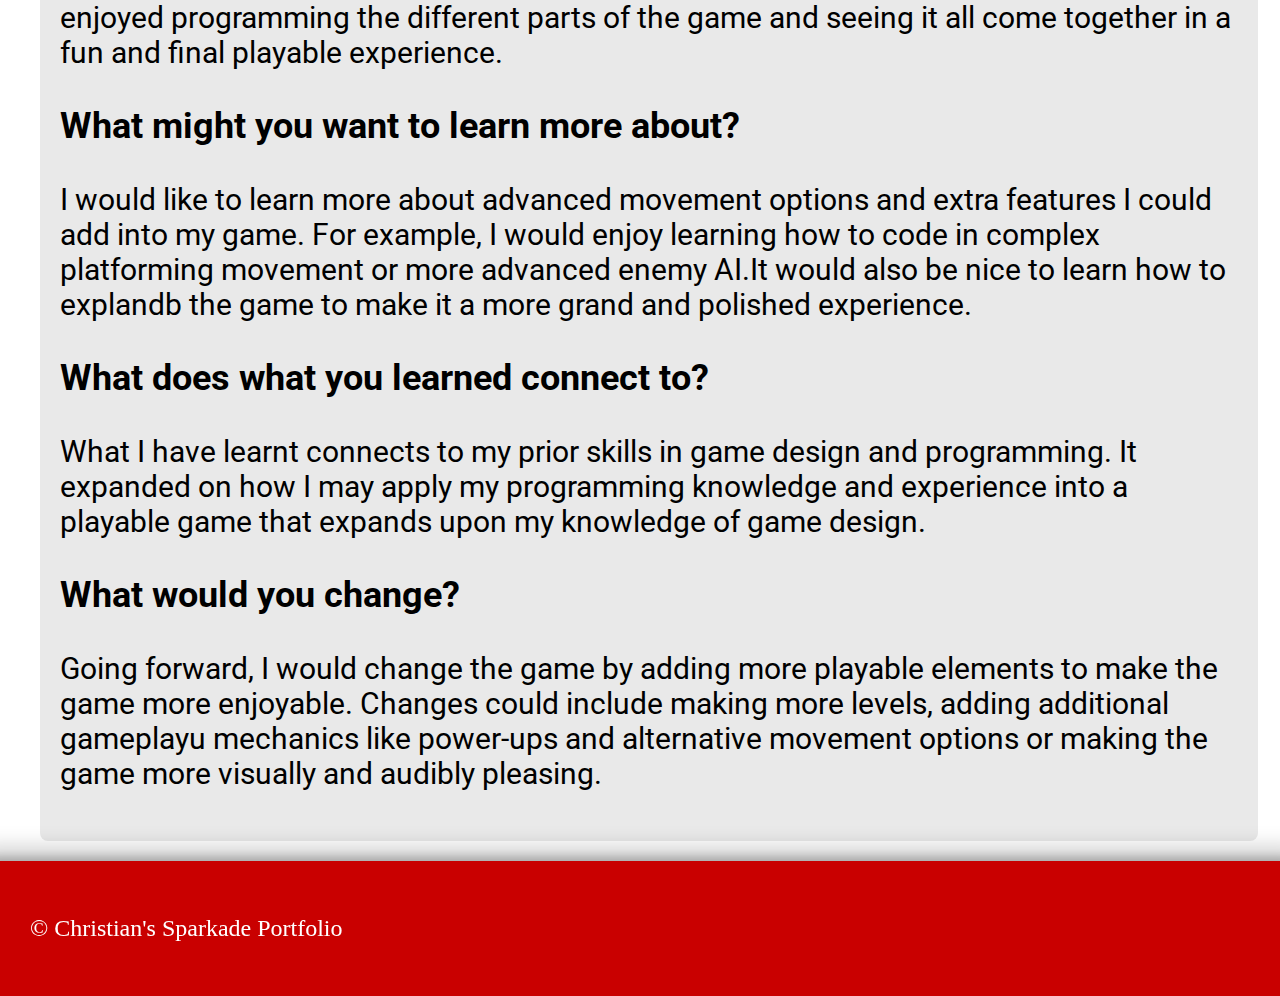
<file: game.html>
<!DOCTYPE html>
<html>
    <head>
        <title>Christian's Programming Site</title>
        <meta name="viewport" content="width=device-width, initial-scale=1.0">
        <link rel="stylesheet" href="style.css">
        <link rel="preconnect" href="https://fonts.googleapis.com">
        <link rel="preconnect" href="https://fonts.gstatic.com" crossorigin>
        <link href="https://fonts.googleapis.com/css2?family=Roboto:ital,wght@0,100..900;1,100..900&display=swap" rel="stylesheet">
        <link href="https://fonts.cdnfonts.com/css/product-sans" rel="stylesheet">
    </head>
    <body>
        <nav>
            <p>
                <span id="title">Christian's Sparkade Portfolio</span> 
                <span>
                    <button class="button" id="housingButton">Housing</button>
                    <button class="button" id="gameButton">Programming</button>
                    <button class="button" id="electroButton">Electro Assembly</button> 
                    <button class="button" id="threeDbutton">3D Printing</button>
                    <button class="button" id="homeButton">Home</button>
                </span>
            </p>
        </nav>
        <div class="homeHeader">
            <img id="headerBanner" src="Images/programming.jpg">
        </div>
        <div>
            <h1 id="homeHeaderText">Programming</h1>
        </div>
        <main>
            <div class="content">
                <hr class="horizontalLine">
                <h2 id="contentHeader" >Identifying the Problem</h2>
                <div class="textContent">
                    <p id="text">The problem is that I need to create a game that brings awareness to a community issue. It must be 
                        made using Scratch and use phisgets to play and control the game. The game must have a unique design with a 
                        message that pertains to a present-day issue or problem.
                    </p>
                </div>
                <br>
                <hr class="horizontalLine">
                <h2 id="contentHeader" >Criteria and Constraints</h2>
                <div class="textContent" style="float:left; width:45%">
                    <p id="subHeading" style="margin-left: 10px;">Criteria:</p>
                    <ul id="text">
                        <li style="padding-bottom: 12px">Needs to pertain to a community issue</li>
                        <li style="padding-bottom: 12px">Must use more than 2 phidgets</li>
                        <li style="padding-bottom: 12px">Game must be interactive and playable​</li>
                    </ul>
                </div>
                <div class="textContent" style="float:right; width:45%; margin-right: 25px; margin-bottom: 20px;">
                    <p id="subHeading" style="margin-left: 10px;">Constraints:</p>
                    <ul id="text">
                        <li>Must use phidgets to control the game</li>
                        <li>Must be made using Scratch or Python</li>
                        <li>Game must be tested and completed in the given time frame</li>
                    </ul>
                </div>
                <hr class="horizontalLine">
                <h2 id="contentHeader">Research:</h2>
                <img src="Images/gameresearch.png" id="contentImage" style="width: 29%; float: left; margin-left: 15px;">
                <img src="Images/goalsresearch.png" id="contentImage" style="width: 29%; margin-bottom: 20px; margin-left: 30px;">
                <img src="Images/issuesresearch.png" id="contentImage" style="width: 29%; float: right; margin-bottom: 20px; margin-right: 15px;">
                <hr class="horizontalLine">
                <h2 id="contentHeader">Brainstorming:</h2>
                <img src="Images/gamebrainstorming.png" id="contentImage" style="width: 28.2%; float: left; margin-left: 15px;">
                <img src="Images/gamebrainstormingfinal.png" id="contentImage" style="width: 30%; margin-bottom: 20px; margin-left: 30px;">
                <img src="Images/gameelementsbrainstorming.png" id="contentImage" style="width: 29.3%; float: right; margin-bottom: 20px; margin-right: 15px;">
                <hr class="horizontalLine">
                <h2 id="contentHeader">Coding and Phidgets Research:</h2>
                <img src="Images/scratchskills.png" id="contentImage" style="width: 45.2%; float: left; margin-left: 15px;">
                <img src="Images/phidgetskills.png" id="contentImage" style="width: 45%; float: right; margin-bottom: 20px; margin-right: 15px;">
                <hr class="horizontalLine">
                <h2 id="contentHeader">Final Game and Code:</h2>
                <iframe src="https://scratch.mit.edu/projects/1189419388/embed" allowtransparency="true" width="1000px" height="1000px" frameborder="0" scrolling="no" allowfullscreen 
                style="margin-left: 17%;"></iframe>
                <img src="Images/birdcode.png" id="contentImage" style="width: 29%; float: left; margin-left: 15px;">
                <img src="Images/planecode.png" id="contentImage" style="width: 30%; margin-bottom: 20px; margin-left: 30px;">
                <img src="Images/cloudcode.png" id="contentImage" style="width: 28.6%; float: right; margin-bottom: 20px; margin-right: 15px;">
                <br>
                <img src="Images/buildingcode.png" id="contentImage" style="width: 29%; float: left; margin-left: 15px; padding-top: 67px; padding-bottom: 67px;">
                <img src="Images/backgroundcode.png" id="contentImage" style="width: 29%; margin-bottom: 20px; margin-left: 35px;">
                <img src="Images/dedcode.png" id="contentImage" style="width: 29%; float: right; margin-bottom: 20px; margin-right: 15px; padding-top: 118px; padding-bottom: 118px;">
                <br>
                <hr class="horizontalLine">
                <h2 id="contentHeader">Reflection Questions:</h2>
                <div class="textContent">
                    <p id="text"><span id="subHeading">What were you drawn to?</span><br>
                        I was drawn to the technical aspects of creating my own game. I enjoyed solving bugs in the game and the satisfaction that came with seeing the 
                        entire game running properly. I enjoyed programming the different parts of the game and seeing it all come together in a fun and final playable 
                        experience.
                        <br><br><span id="subHeading">What might you want to learn more about?</span><br>
                        I would like to learn more about advanced movement options and extra features I could add into my game. For example, I would enjoy learning how 
                        to code in complex platforming movement or more advanced enemy AI.It would also be nice to learn how to explandb the game to make it a more grand
                        and polished experience. 
                        <br><br><span id="subHeading">What does what you learned connect to?</span><br>
                        What I have learnt connects to my prior skills in game design and programming. It expanded on how I may apply my programming knowledge and experience
                        into a playable game that expands upon my knowledge of game design. 
                        <br><br><span id="subHeading">What would you change?</span><br>
                        Going forward, I would change the game by adding more playable elements to make the game more enjoyable. Changes could include making more levels,
                        adding additional gameplayu mechanics like power-ups and alternative movement options or making the game more visually and audibly pleasing. 
                    </p>
                </div>
            </div>
        </main>
        <footer>
            <p>© Christian's Sparkade Portfolio</p>
        </footer>
    </body>
    <script src="script.js"></script>
</html>
</file>
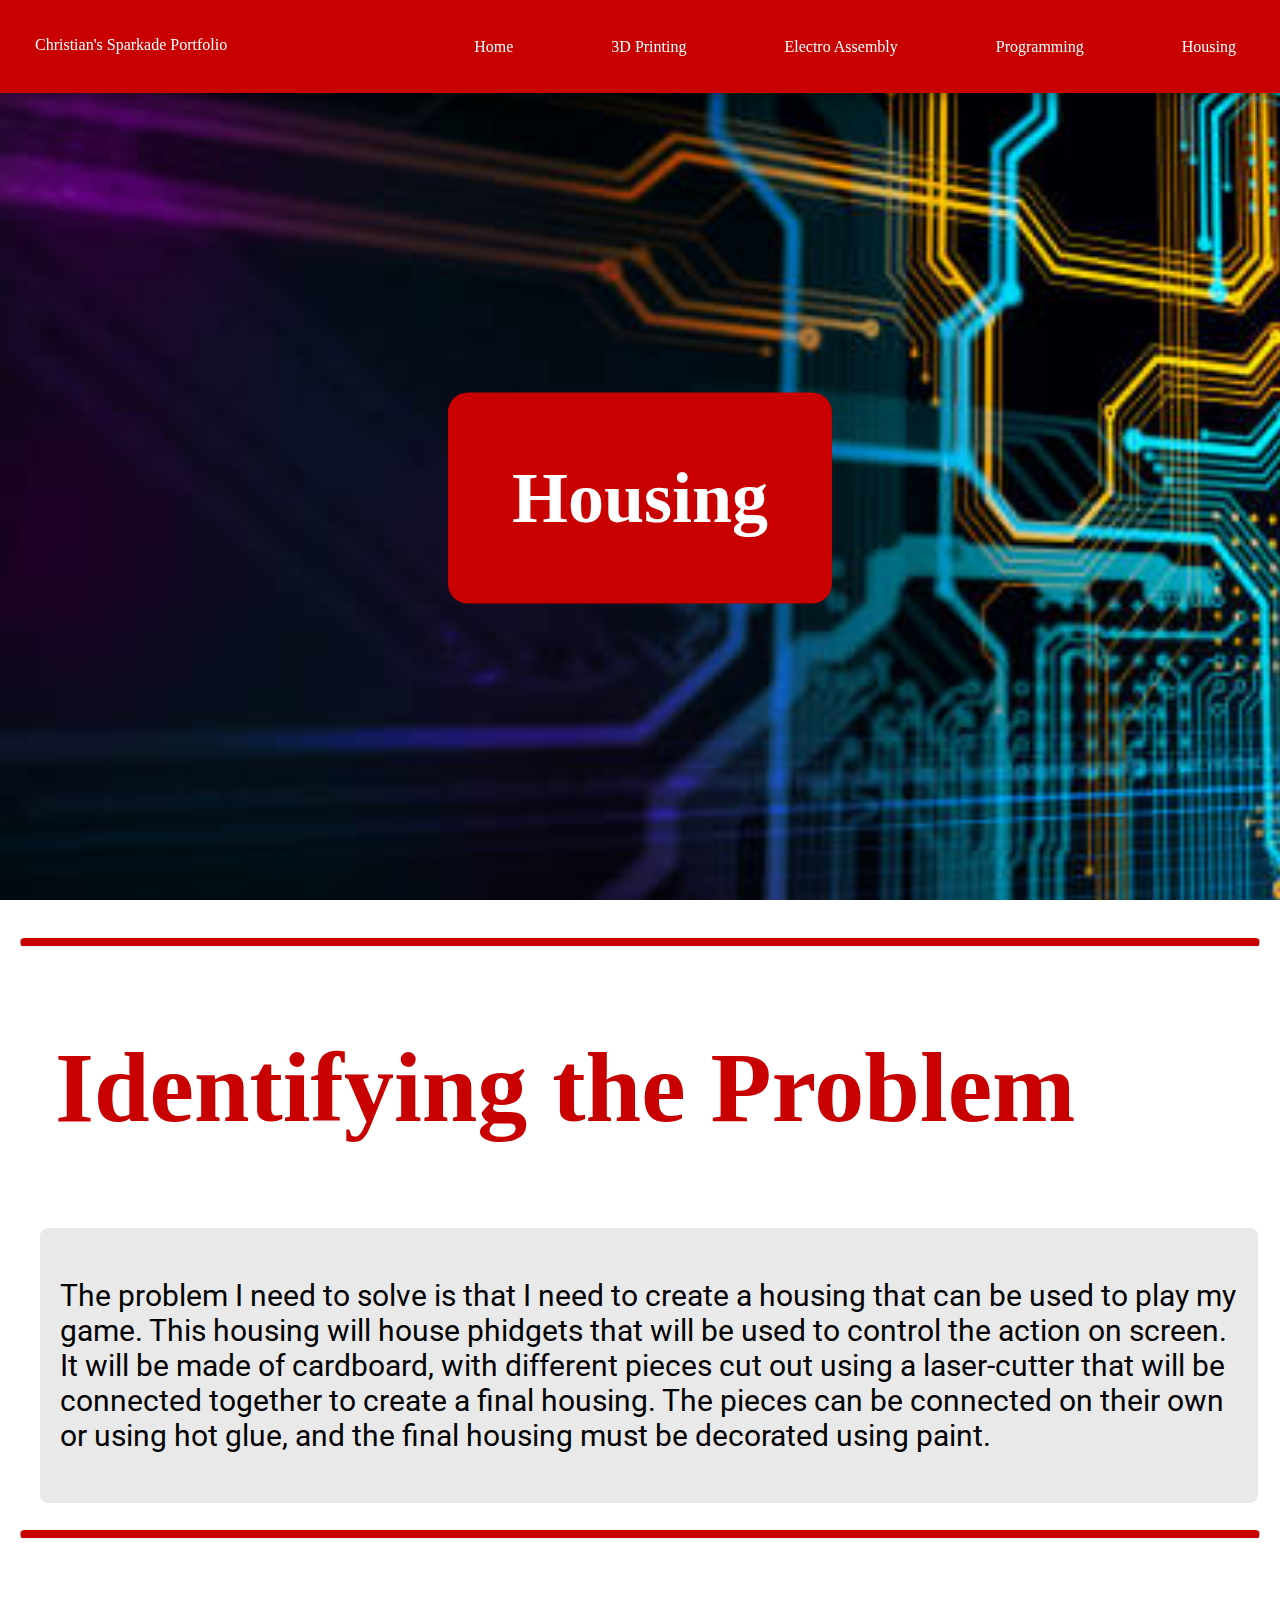
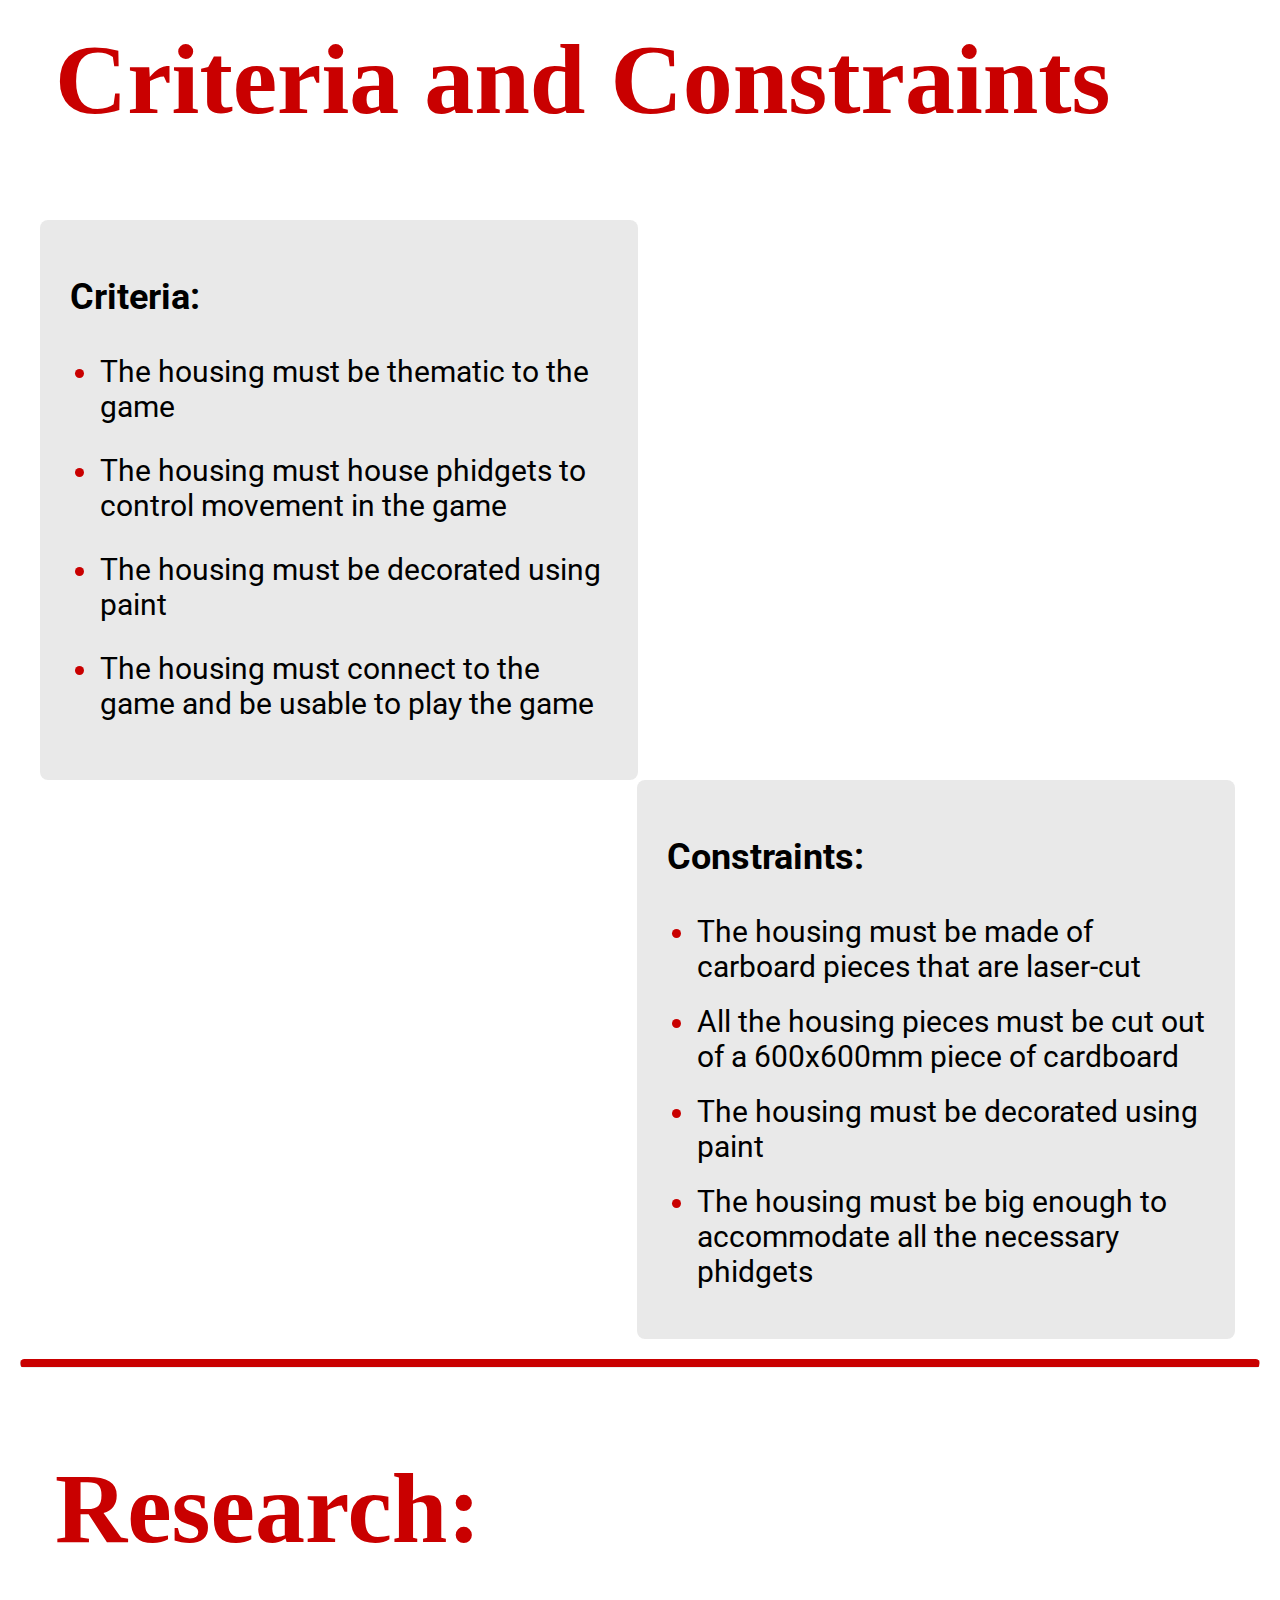
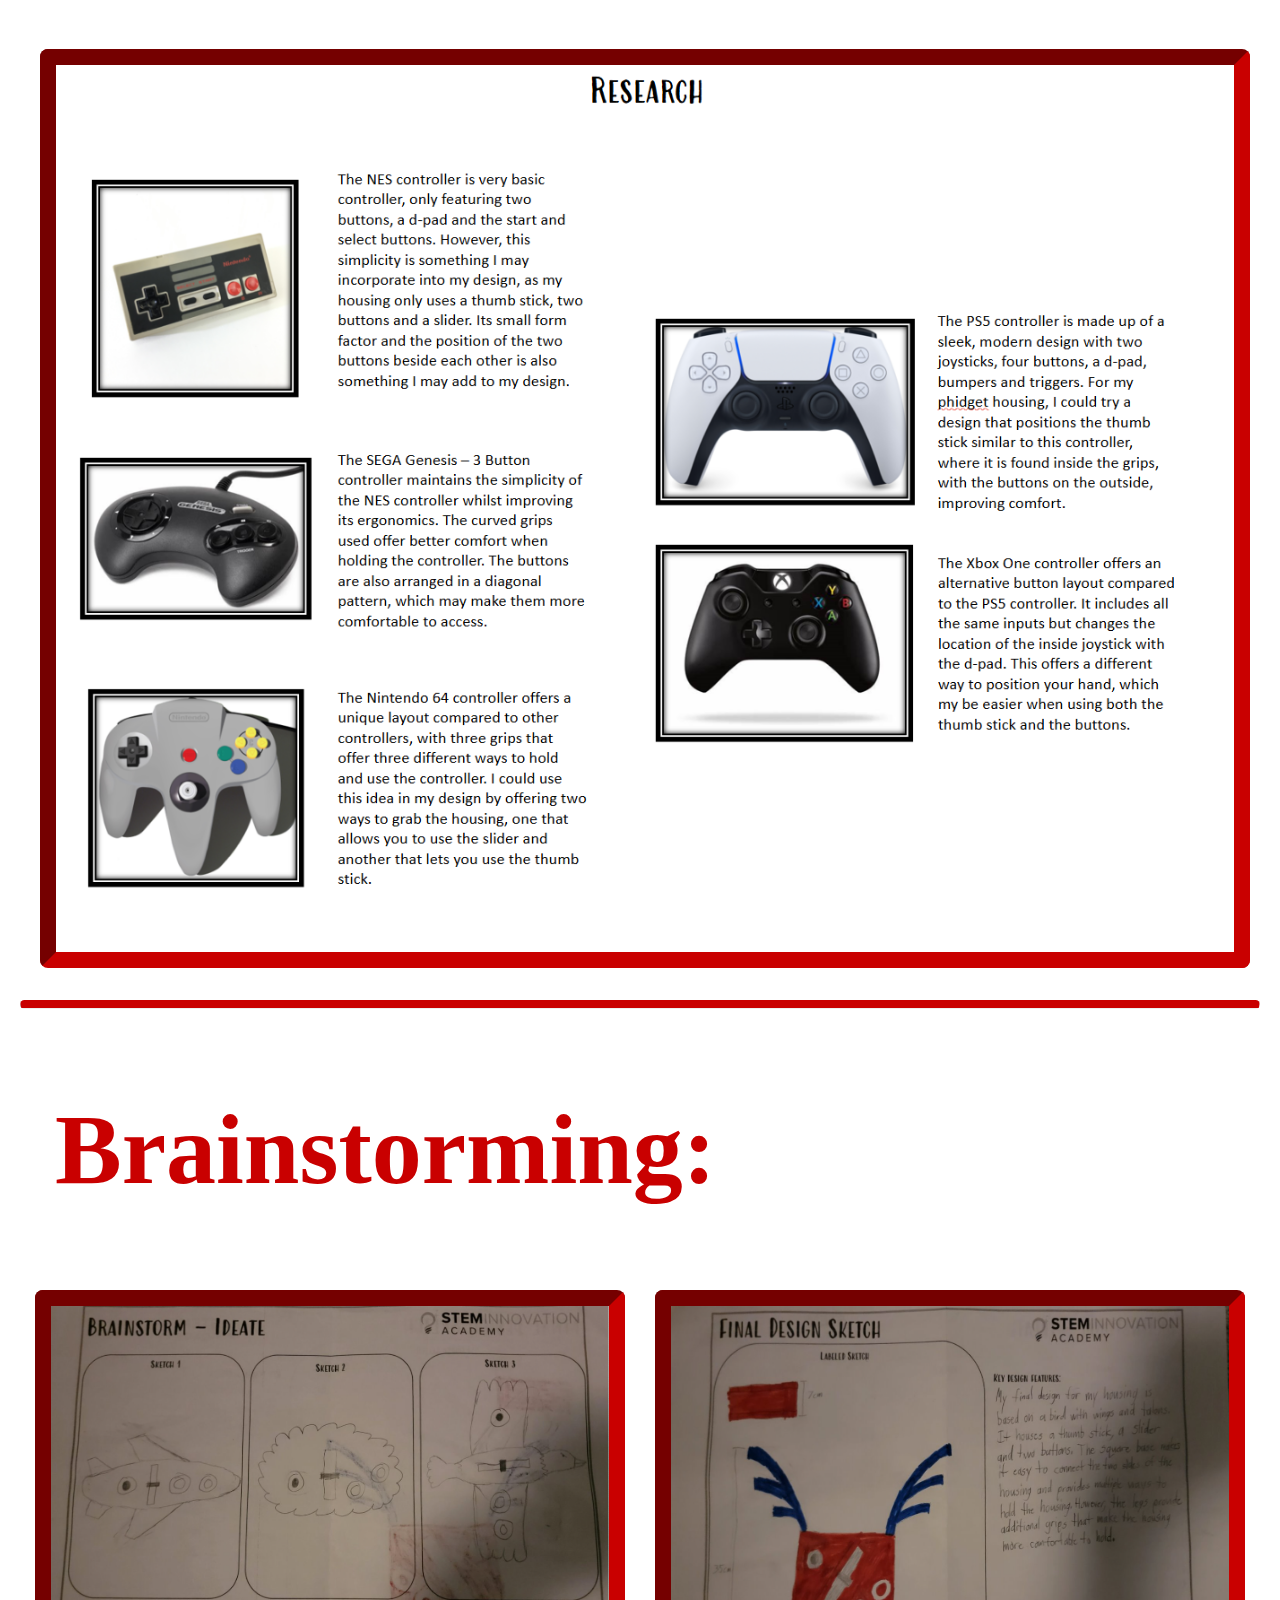
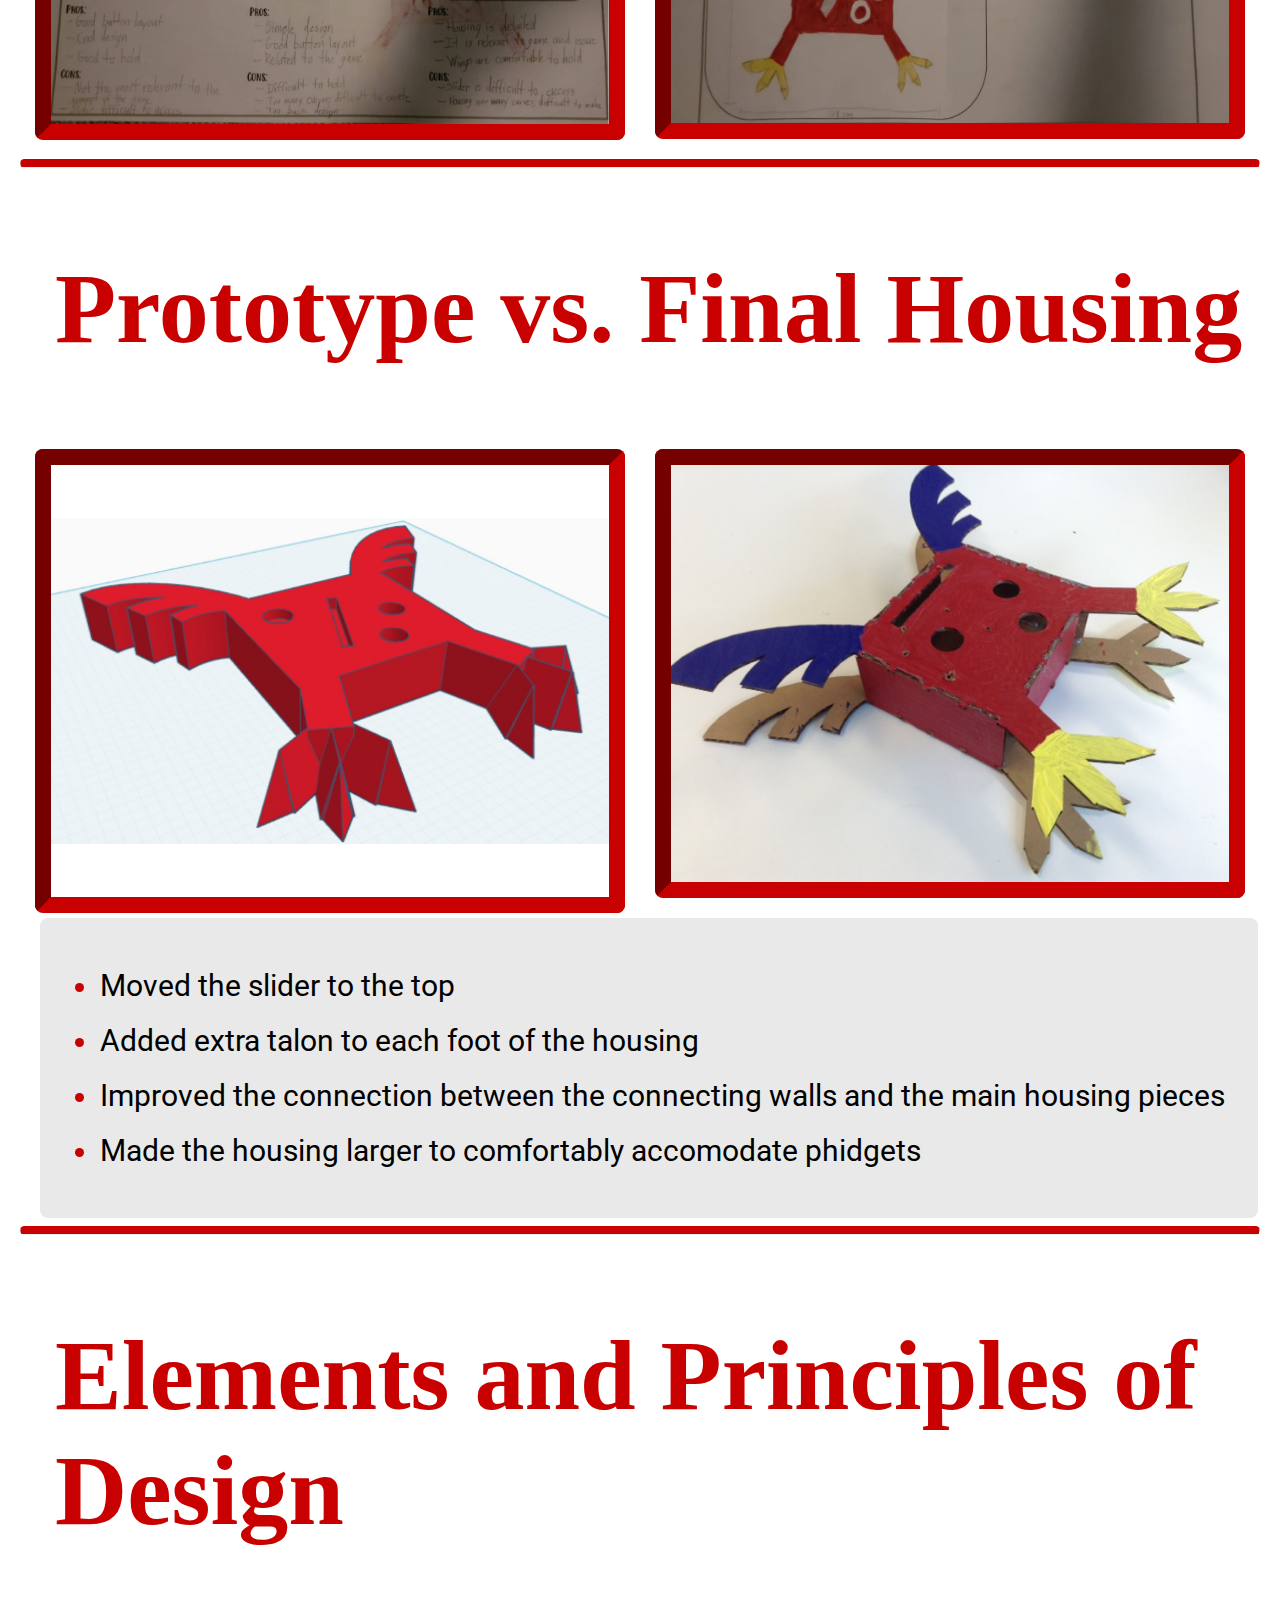
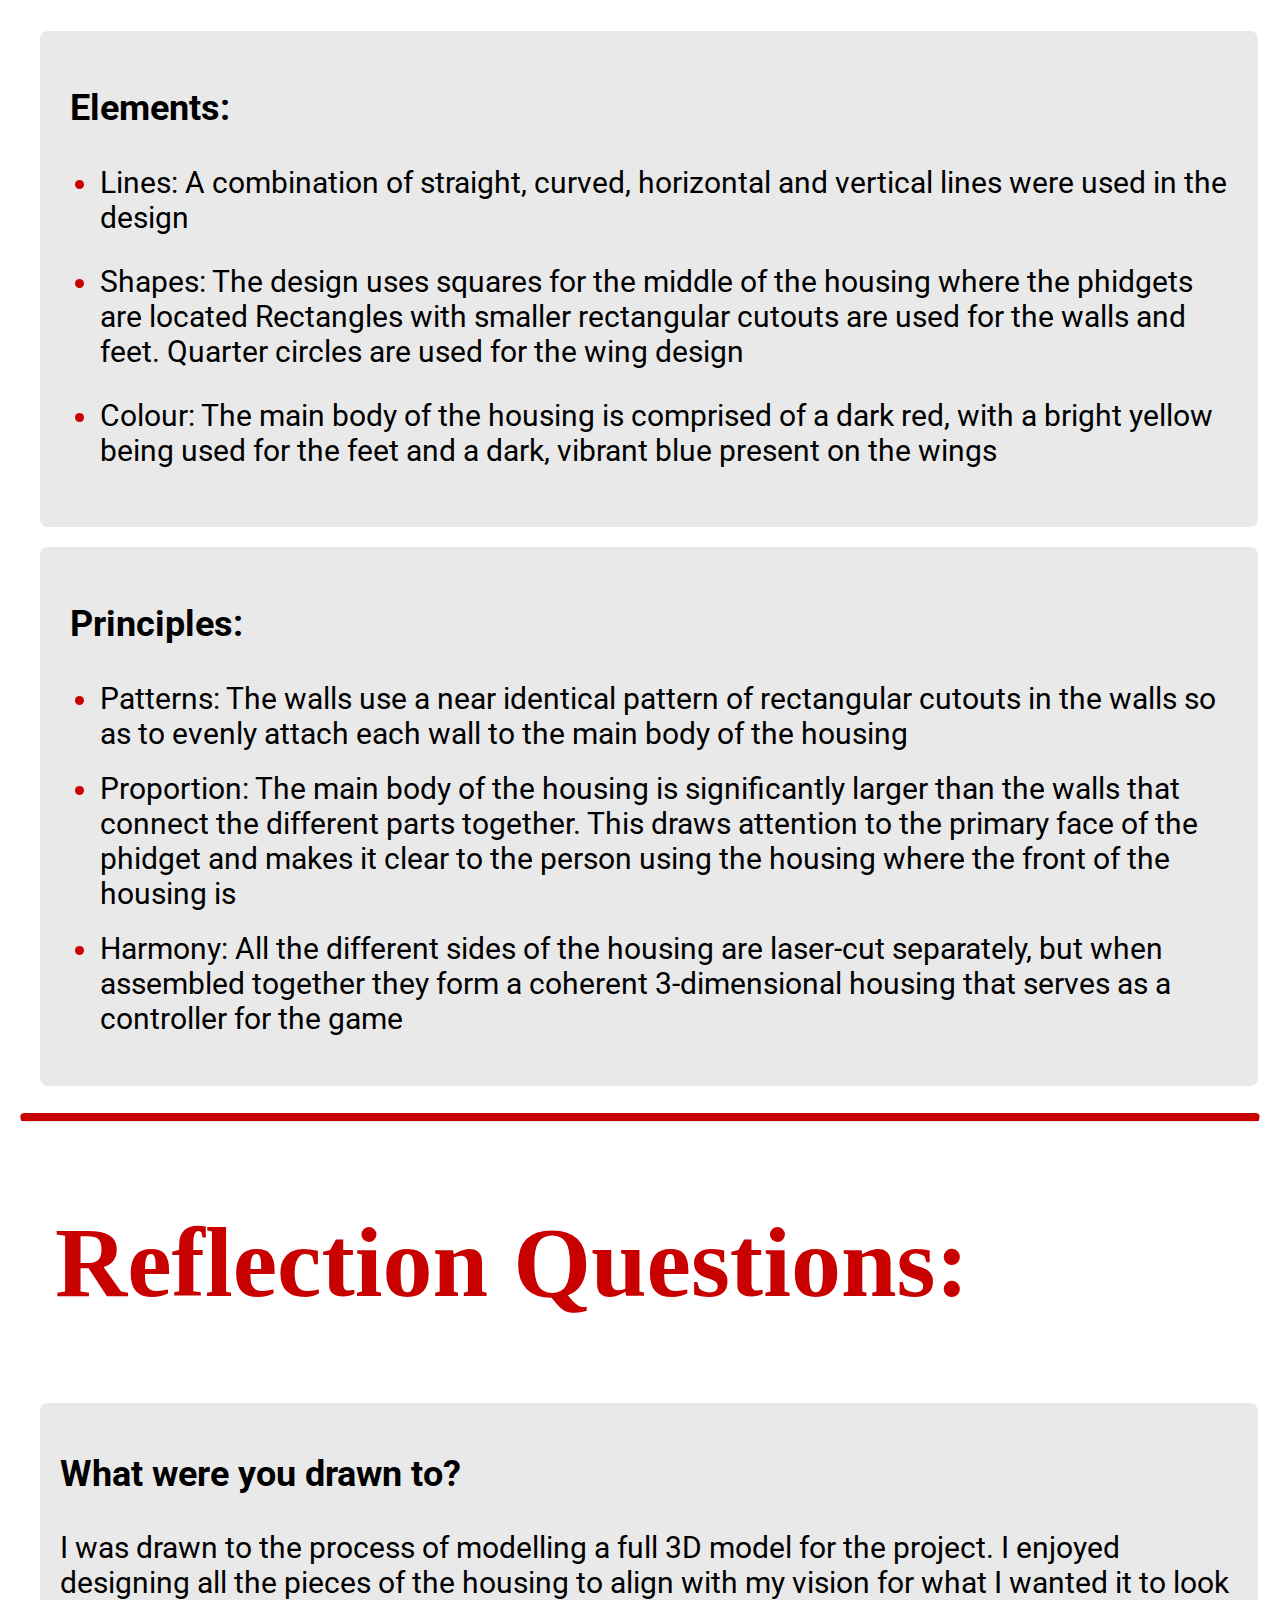
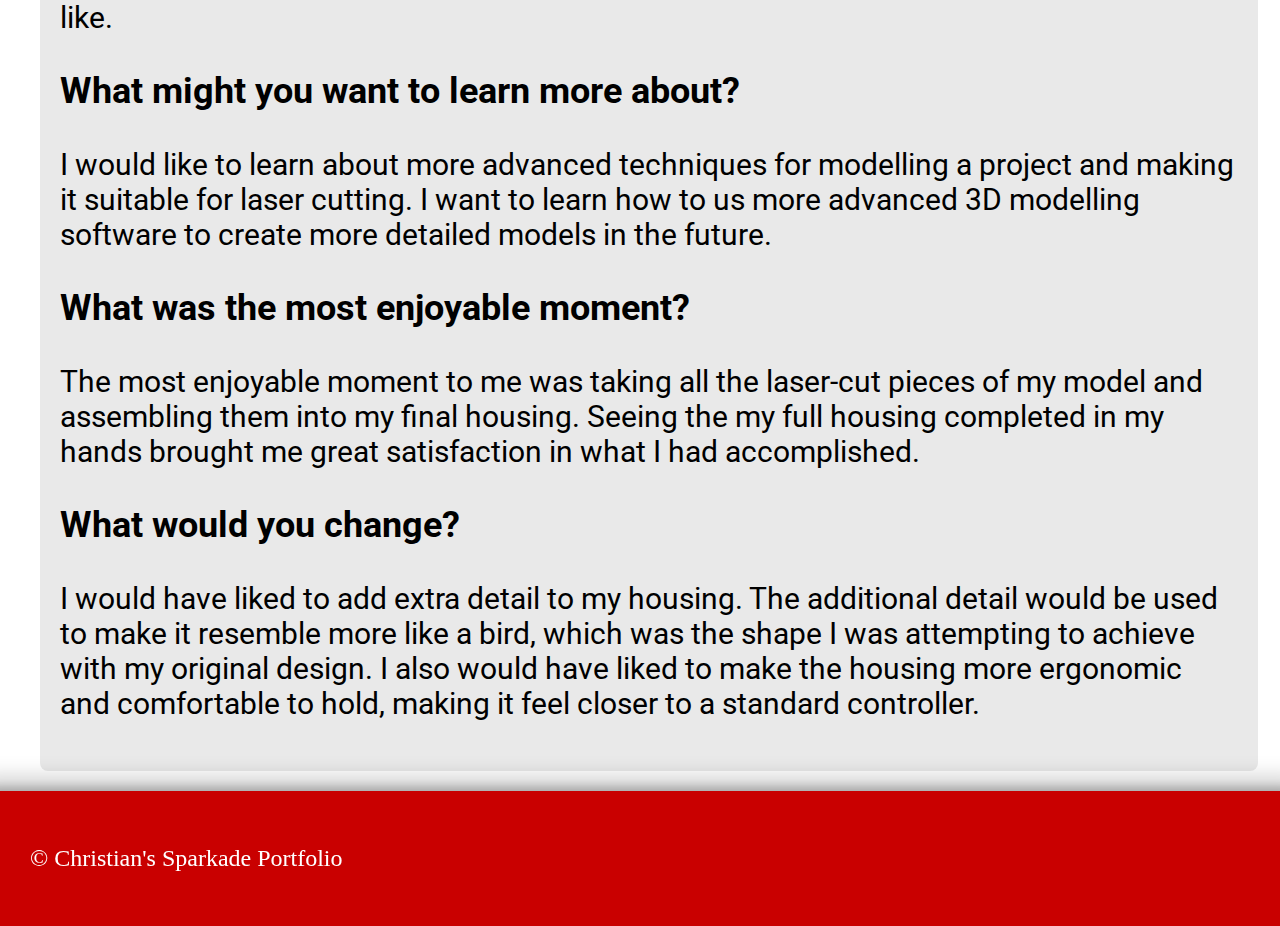
<file: housing.html>
<!DOCTYPE html>
<html>
    <head>
        <title>Christian's Programming Site</title>
        <meta name="viewport" content="width=device-width, initial-scale=1.0">
        <link rel="stylesheet" href="style.css">
        <link rel="preconnect" href="https://fonts.googleapis.com">
        <link rel="preconnect" href="https://fonts.gstatic.com" crossorigin>
        <link href="https://fonts.googleapis.com/css2?family=Roboto:ital,wght@0,100..900;1,100..900&display=swap" rel="stylesheet">
        <link href="https://fonts.cdnfonts.com/css/product-sans" rel="stylesheet">
    </head>
    <body>
        <nav>
            <p>
                <span id="title">Christian's Sparkade Portfolio</span> 
                <span>
                    <button class="button" id="housingButton">Housing</button>
                    <button class="button" id="gameButton">Programming</button>
                    <button class="button" id="electroButton">Electro Assembly</button> 
                    <button class="button" id="threeDbutton">3D Printing</button>
                    <button class="button" id="homeButton">Home</button>
                </span>
            </p>
        </nav>
        <div class="homeHeader">
            <img id="headerBanner" src="Images/programming.jpg">
        </div>
        <div>
            <h1 id="homeHeaderText">Housing</h1>
        </div>
        <main>
            <div class="content">
                <hr class="horizontalLine">
                <h2 id="contentHeader" >Identifying the Problem</h2>
                <div class="textContent">
                    <p id="text">The problem I need to solve is that I need to create a housing that can be used to play my game. 
                        This housing will house phidgets that will be used to control the action on screen. It will be made of 
                        cardboard, with different pieces cut out using a laser-cutter that will be connected together to create a 
                        final housing. The pieces can be connected on their own or using hot glue, and the final housing must be 
                        decorated using paint.​ </p>
                </div>
                <br>
                <hr class="horizontalLine">
                <h2 id="contentHeader" >Criteria and Constraints</h2>
                <div class="textContent" style="float:left; width:45%">
                    <p id="subHeading" style="margin-left: 10px;">Criteria:</p>
                    <ul id="text">
                        <li style="padding-bottom: 9px;">The housing must be thematic to the game</li>
                        <li style="padding-bottom: 9px;">The housing must house phidgets to control movement in the game</li>
                        <li style="padding-bottom: 9px;">The housing must be decorated using paint​</li>
                        <li style="padding-bottom: 9px;">The housing must connect to the game and be usable to play the game</li>
                    </ul>
                </div>
                <div class="textContent" style="float:right; width: 45%; margin-right: 25px; margin-bottom: 20px;">
                    <p id="subHeading" style="margin-left: 10px;">Constraints:</p>
                    <ul id="text">
                        <li>The housing must be made of carboard pieces that are laser-cut</li>
                        <li>All the housing pieces must be cut out of a 600x600mm piece of cardboard​​</li>
                        <li>The housing must be decorated using paint</li>
                        <li>The housing must be big enough to accommodate all the necessary phidgets</li>
                    </ul>
                </div>
                <hr class="horizontalLine">
                <h2 id="contentHeader">Research:</h2>
                <img src="Images/housingresearch.png" id="contentImage" style="width: 95%; margin-left: 20px; margin-bottom: 20px;">
                <hr class="horizontalLine">
                <h2 id="contentHeader">Brainstorming:</h2>
                <img src="Images/housingbrainstorming.png" id="contentImage" style="width: 45%; float: left; margin-left: 15px;">
                <img src="Images/housingbrainstormingfinal.png" id="contentImage" style="width: 45%; float: right; margin-bottom: 20px; margin-right: 15px;">
                <hr class="horizontalLine">
                <h2 id="contentHeader">Prototype vs. Final Housing</h2>
                <img src="Images/prototypehousing.png" id="contentImage" style="width: 45%; float: left; margin-left: 15px; padding-top: 53px; padding-bottom: 53px;">
                <img src="Images/housingfinal.jpg" id="contentImage" style="width: 45%; float: right; margin-bottom: 20px; margin-right: 15px;">
                <div class="textContent">
                    <ul id="text">
                        <li>Moved the slider to the top</li>
                        <li>Added extra talon to each foot of the housing</li>
                        <li>Improved the connection between the connecting walls and the main housing pieces</li>
                        <li>Made the housing larger to comfortably accomodate phidgets</li>
                    </ul>
                </div>
                <hr class="horizontalLine">
                <h2 id="contentHeader">Elements and Principles of Design</h2>
                <div class="textContent" style="margin-bottom: 20px;">
                    <p id="subHeading" style="margin-left: 10px;">Elements:</p>
                    <ul id="text">
                        <li style="padding-bottom: 9px;">Lines: A combination of straight, curved, horizontal and vertical lines were used in the design</li>
                        <li style="padding-bottom: 9px;">Shapes: The design uses squares for the middle of the housing where the phidgets are located 
                            Rectangles with smaller rectangular cutouts are used for the walls and feet. Quarter circles are used for the wing design 
                        </li>
                        <li style="padding-bottom: 9px;">Colour: The main body of the housing is comprised of a dark red, with a bright yellow being 
                            used for the feet and a dark, vibrant blue present on the wings</li>
                    </ul>
                </div>
                <div class="textContent">
                    <p id="subHeading" style="margin-left: 10px;">Principles:</p>
                    <ul id="text">
                        <li>Patterns: The walls use a near identical pattern of rectangular cutouts in the walls so as to evenly attach each wall to the 
                            main body of the housing 
                        </li>
                        <li>Proportion: The main body of the housing is significantly larger than the walls that connect the different parts together. 
                            This draws attention to the primary face of the phidget and makes it clear to the person using the housing where the front of
                            the housing is
                        </li>
                        <li>Harmony: All the different sides of the housing are laser-cut separately, but when assembled together they form a coherent
                            3-dimensional housing that serves as a controller for the game 
                        </li>
                    </ul>
                </div>
                <br>
                <hr class="horizontalLine">
                <h2 id="contentHeader">Reflection Questions:</h2>
                <div class="textContent">
                    <p id="text"><span id="subHeading">What were you drawn to?</span><br>
                        I was drawn to the process of modelling a full 3D model for the project. I enjoyed designing all the pieces of the housing to align with my
                        vision for what I wanted it to look like. 
                        <br><br><span id="subHeading">What might you want to learn more about?</span><br>
                        I would like to learn about more advanced techniques for modelling a project and making it suitable for laser cutting. I want to learn how to
                        us more advanced 3D modelling software to create more detailed models in the future.
                        <br><br><span id="subHeading">What was the most enjoyable moment?</span><br>
                        The most enjoyable moment to me was taking all the laser-cut pieces of my model and assembling them into my final housing. Seeing the my full housing
                        completed in my hands brought me great satisfaction in what I had accomplished.
                        <br><br><span id="subHeading">What would you change?</span><br>
                        I would have liked to add extra detail to my housing. The additional detail would be used to make it resemble more like a bird, which was the shape I 
                        was attempting to achieve with my original design. I also would have liked to make the housing more ergonomic and comfortable to hold, making it 
                        feel closer to a standard controller. 
                    </p>
                </div>
            </div>
        </main>
        <footer>
            <p>© Christian's Sparkade Portfolio</p>
        </footer>
    </body>
    <script src="script.js"></script>
</html>
</file>
<file: style.css>
html, body{
    padding:0;
    margin:0;
}

nav {
    overflow:hidden;
    margin:0;
    padding: 20px;
    background-color:#c90000;
    position: fixed;
    top: 0;
    width: 100%;
    z-index: 1;
    box-shadow: 0 4px 8px 0 rgba(0, 0, 0, 0.2), 0 6px 20px 0 rgba(0, 0, 0, 0.19);
}

main {
    padding-top:100vh;
    width:100%;
    font-family:"Roboto";
}

hr {
    border-top: 8px solid #c90000;
    border-radius: 5px;
    clear: both;
    display: block;
}

li {
    margin-bottom: 20px;
}

li::marker {
    color: #c90000;
}

footer {
    padding:30px;
    font-family: "Product Sans";
    font-size: 24px;
    color: white;
    background-color: #c90000;
    margin:0;
    box-shadow: 0 4px 8px 8px rgba(0, 0, 0, 0.2), 0 6px 20px 20px rgba(0, 0, 0, 0.19);
}

.button {
    font-family: "Product Sans";
    float:right;
    background-color:#c90000;
    box-sizing: border-box;
    border: 2px inset transparent;
    color:white;
    padding: 15px 32px;
    text-align: center;
    text-decoration:none;
    font-size:16px;
    margin-top:-15px;
    margin-right:30px;
    cursor: pointer;
    border-radius:4px;
    transition:background-color 0.2s;
}

.button:hover{
    background-color:white;
    color:#c90000;
}

.button:active{
    background-color:gray;
    color:white;
    border-color:white;
}

.homeHeader{
    width:2100px;
    height:100vh;
    position:fixed;
    text-align:center;
    z-index:-1;
}

.content{
    padding:20px;
    padding-top: 30px;
    background-color:white;
    overflow:hidden
}

.headers {
    margin-left: 25px;
    background: rgba(40, 40, 40, 0.1); 
    width: 47%;
    padding: 35px;
    border-radius: 16px;
    display: flow-root;
}

.overHeader {
    overflow: hidden;
}

.headingLink {
    font-size: 36px;
    color: #c90000;
    text-decoration: none;
    transition:0.1s;
}

.headingLink:hover {
    font-weight: bold;
    text-decoration: underline;
}

.textContent {
    width:95%;
    padding: 20px;
    background:rgba(40, 40, 40, 0.1);
    border-radius: 8px;
    margin-left: 20px;
    overflow: hidden;
}

#title {
    margin-left:15px;
    color:white;
    font-family:"Product Sans";
}

#homeHeaderText {
    background-color: #c90000;
    border-radius: 20px;
    padding: 5%;
    font-family: "Product Sans";
    font-size:72px;
    color:white;
    position: absolute;
    top: 50%;
    left: 50%;
    transform: translate(-50%, -50%);
}

#headerBanner {
    width: 100%;
    height:auto;
}

#contentHeader {
    color: #c90000;
    font-size: 100px;
    font-family: "Product Sans";
    display:flow-root;
    margin-left: 35px;
}

#subHeading {
    font-size: 36px;
    font-weight: bold;
    display:flow-root;
}

#contentImage {
    width: 40%;
    height: auto;
    border: 16px inset;
    border-color: #c90000;
    border-radius: 8px;
}

#text {
    font-size: 30px;
    font-family: "Roboto";
}
</file>
